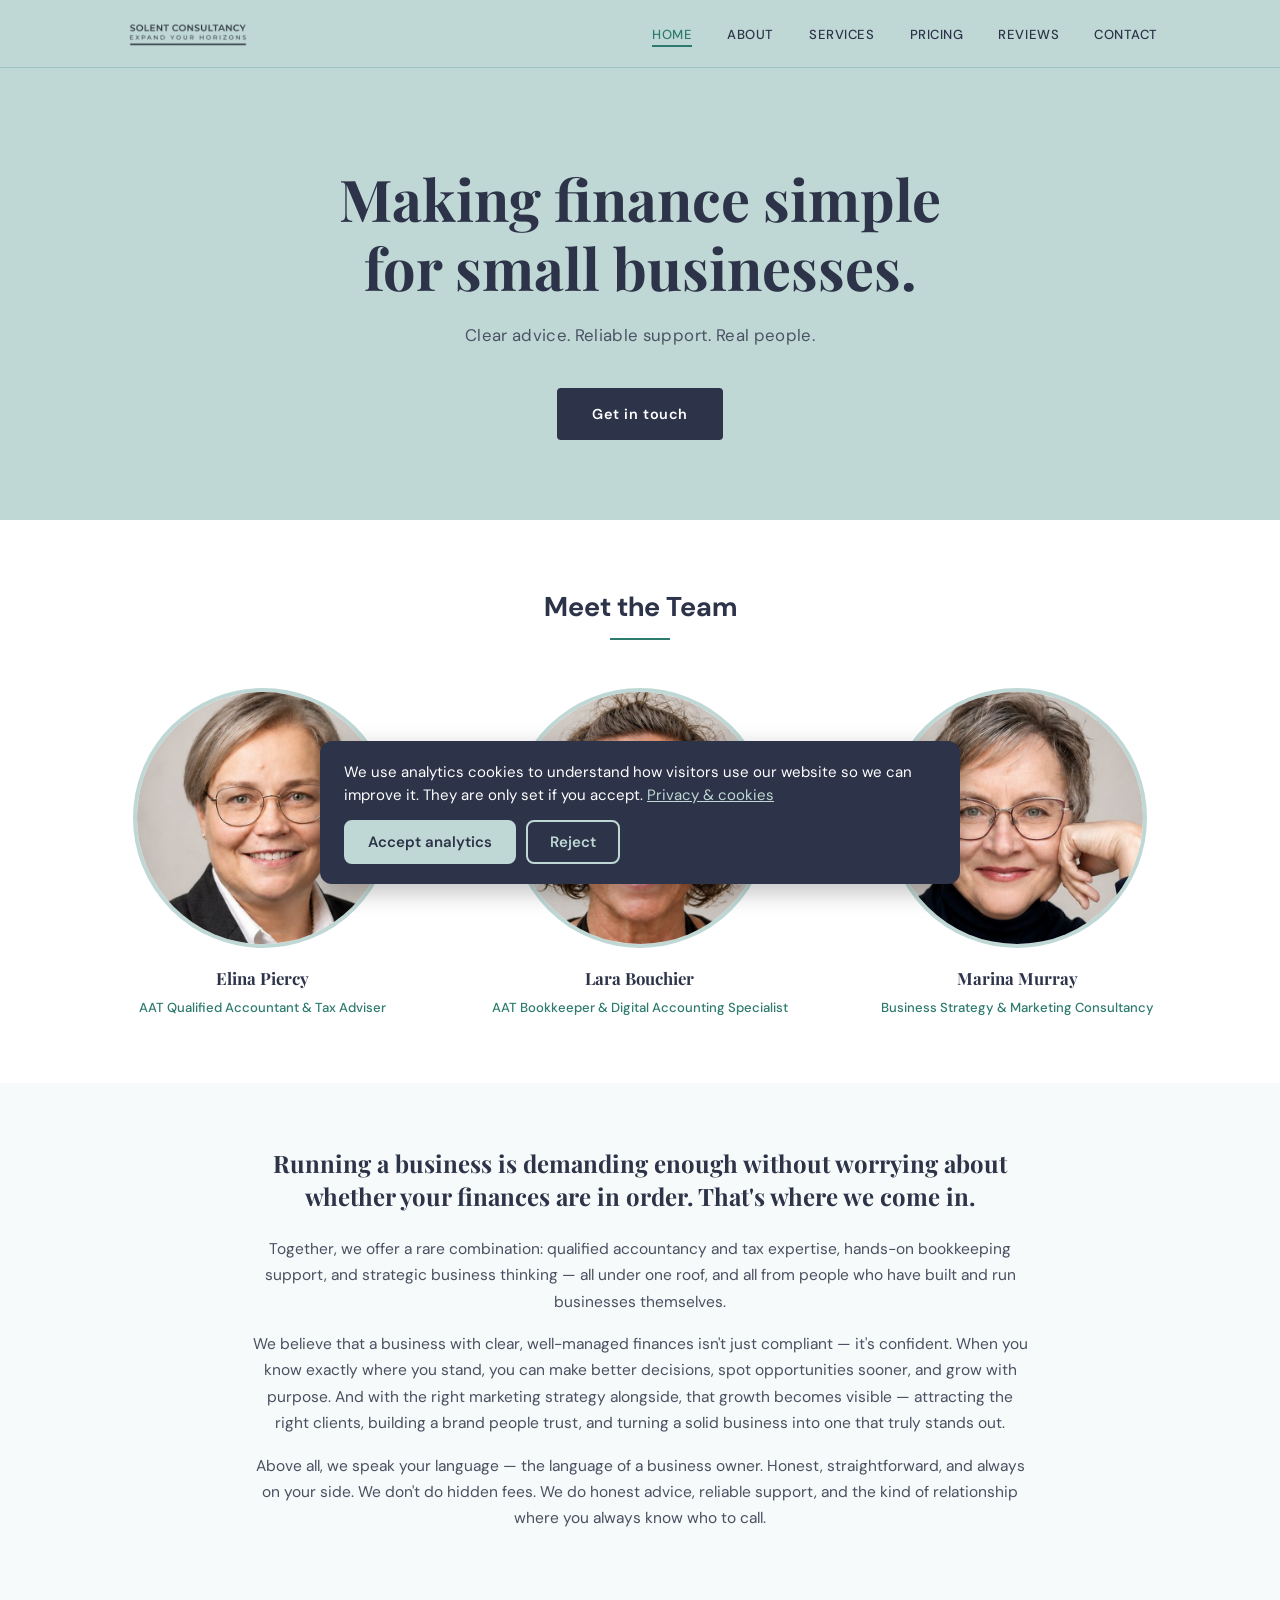
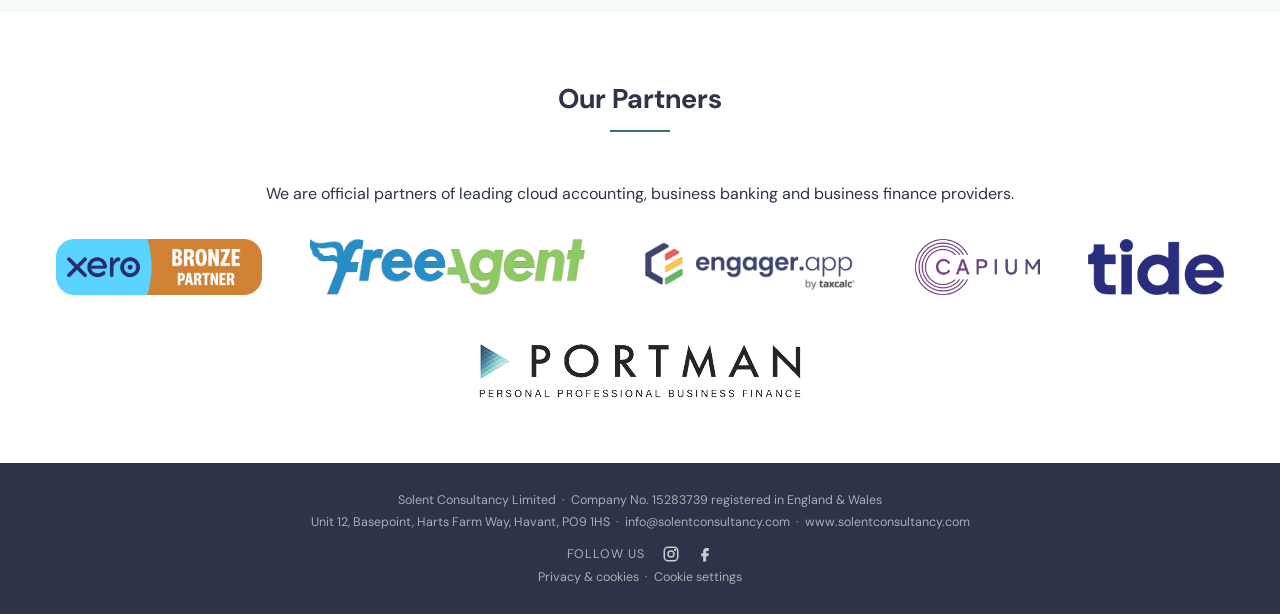
<file: index.html>
<!DOCTYPE html>
<html lang="en">
<head>
  <script src="js/analytics.js"></script>
  <meta charset="UTF-8" />
  <meta name="viewport" content="width=device-width, initial-scale=1.0" />
  <title>Solent Consultancy — Making finance simple for small businesses</title>
  <link rel="canonical" href="https://solentconsultancy.com/" />
  <meta name="description" content="Qualified accountancy, bookkeeping, and business strategy — all under one roof. Clear advice, reliable support, real people." />
  <link rel="stylesheet" href="css/style.css" />
</head>
<body>

  <!-- NAVIGATION -->
  <nav>
    <div class="nav-inner">
      <a href="/" class="nav-logo"><img src="images/logo.png" alt="Solent Consultancy" /></a>
      <button class="nav-toggle" aria-label="Menu" onclick="toggleNav()">
        <span></span><span></span><span></span>
      </button>
      <ul class="nav-links" id="navLinks">
        <li><a href="/" class="active">Home</a></li>
        <li><a href="about.html">About</a></li>
        <li><a href="services.html">Services</a></li>
        <li><a href="pricing.html">Pricing</a></li>
        <li><a href="reviews.html">Reviews</a></li>
        <li><a href="contact.html">Contact</a></li>
      </ul>
    </div>
  </nav>

  <div class="page">

    <!-- HERO -->
    <section class="hero">
      <h1>Making finance simple<br>for small businesses.</h1>
      <p>Clear advice. Reliable support. Real people.</p>
      <a href="contact.html" class="btn">Get in touch</a>
    </section>

    <!-- MEET THE TEAM -->
    <section class="team-strip">
      <h2 class="section-label">Meet the Team</h2>
      <div class="section-rule"></div>
      <div class="team-grid">
        <a href="about.html#elina" class="team-card">
          <img src="images/elina.jpg" alt="Elina Piercy" />
          <h3>Elina Piercy</h3>
          <p>AAT Qualified Accountant &amp; Tax Adviser</p>
        </a>
        <a href="about.html#lara" class="team-card">
          <img src="images/lara.jpg" alt="Lara Bouchier" />
          <h3>Lara Bouchier</h3>
          <p>AAT Bookkeeper &amp; Digital Accounting Specialist</p>
        </a>
        <a href="about.html#marina" class="team-card">
          <img src="images/marina.jpg" alt="Marina Murray" />
          <h3>Marina Murray</h3>
          <p>Business Strategy &amp; Marketing Consultancy</p>
        </a>
      </div>
    </section>

    <!-- INTRO TEXT -->
    <section class="intro">
      <div class="intro-inner">
        <h2>Running a business is demanding enough without worrying about whether your finances are in order. That's where we come in.</h2>
        <p>Together, we offer a rare combination: qualified accountancy and tax expertise, hands-on bookkeeping support, and strategic business thinking — all under one roof, and all from people who have built and run businesses themselves.</p>
        <p>We believe that a business with clear, well-managed finances isn't just compliant — it's confident. When you know exactly where you stand, you can make better decisions, spot opportunities sooner, and grow with purpose. And with the right marketing strategy alongside, that growth becomes visible — attracting the right clients, building a brand people trust, and turning a solid business into one that truly stands out.</p>
        <p>Above all, we speak your language — the language of a business owner. Honest, straightforward, and always on your side. We don't do hidden fees. We do honest advice, reliable support, and the kind of relationship where you always know who to call.</p>
      </div>
    </section>

    <!-- PARTNERS -->
    <section class="partners">
      <h2 class="section-label">Our Partners</h2>
      <div class="section-rule"></div>
      <p>We are official partners of leading cloud accounting, business banking and business finance providers.</p>
      <div class="partners-logos">
        <img src="images/xero-bronze-partner.png" alt="Xero Bronze Partner">
        <img src="images/freeagent-logo.png" alt="FreeAgent">
        <img src="images/engager-logo.png" alt="engager.app by taxcalc">
        <img src="images/capium-logo.png" alt="Capium">
        <img src="images/tide-logo.png" alt="Tide">
        <img src="images/portman-logo.png" alt="Portman — Personal Professional Business Finance">
      </div>
    </section>

  </div>

  <!-- FOOTER -->
  <footer>
    Solent Consultancy Limited &nbsp;·&nbsp; Company No. 15283739 registered in England &amp; Wales<br>
    Unit 12, Basepoint, Harts Farm Way, Havant, PO9 1HS &nbsp;·&nbsp;
    <a href="mailto:info@solentconsultancy.com">info@solentconsultancy.com</a> &nbsp;·&nbsp;
    <a href="https://www.solentconsultancy.com">www.solentconsultancy.com</a>
    <div class="footer-social"><span>Follow us</span><a href="https://www.instagram.com/solentconsultancyltd/" target="_blank" rel="noopener" aria-label="Solent Consultancy on Instagram"><svg width="18" height="18" viewBox="0 0 24 24" fill="none" stroke="currentColor" stroke-width="2" stroke-linecap="round" stroke-linejoin="round" aria-hidden="true"><rect x="3" y="3" width="18" height="18" rx="5"/><circle cx="12" cy="12" r="4"/><circle cx="17.5" cy="6.5" r="0.6" fill="currentColor"/></svg></a><a href="https://www.facebook.com/profile.php?id=61590915535217" target="_blank" rel="noopener" aria-label="Solent Consultancy on Facebook"><svg width="18" height="18" viewBox="0 0 24 24" fill="currentColor" aria-hidden="true"><path d="M14 8h3V4h-3c-2.8 0-4.5 1.8-4.5 4.6V11H7v4h2.5v7h4v-7h3l.5-4h-3.5V8.8c0-.5.3-.8.5-.8z"/></svg></a></div>
  </footer>

  <script src="js/main.js"></script>
</body>
</html>
</file>
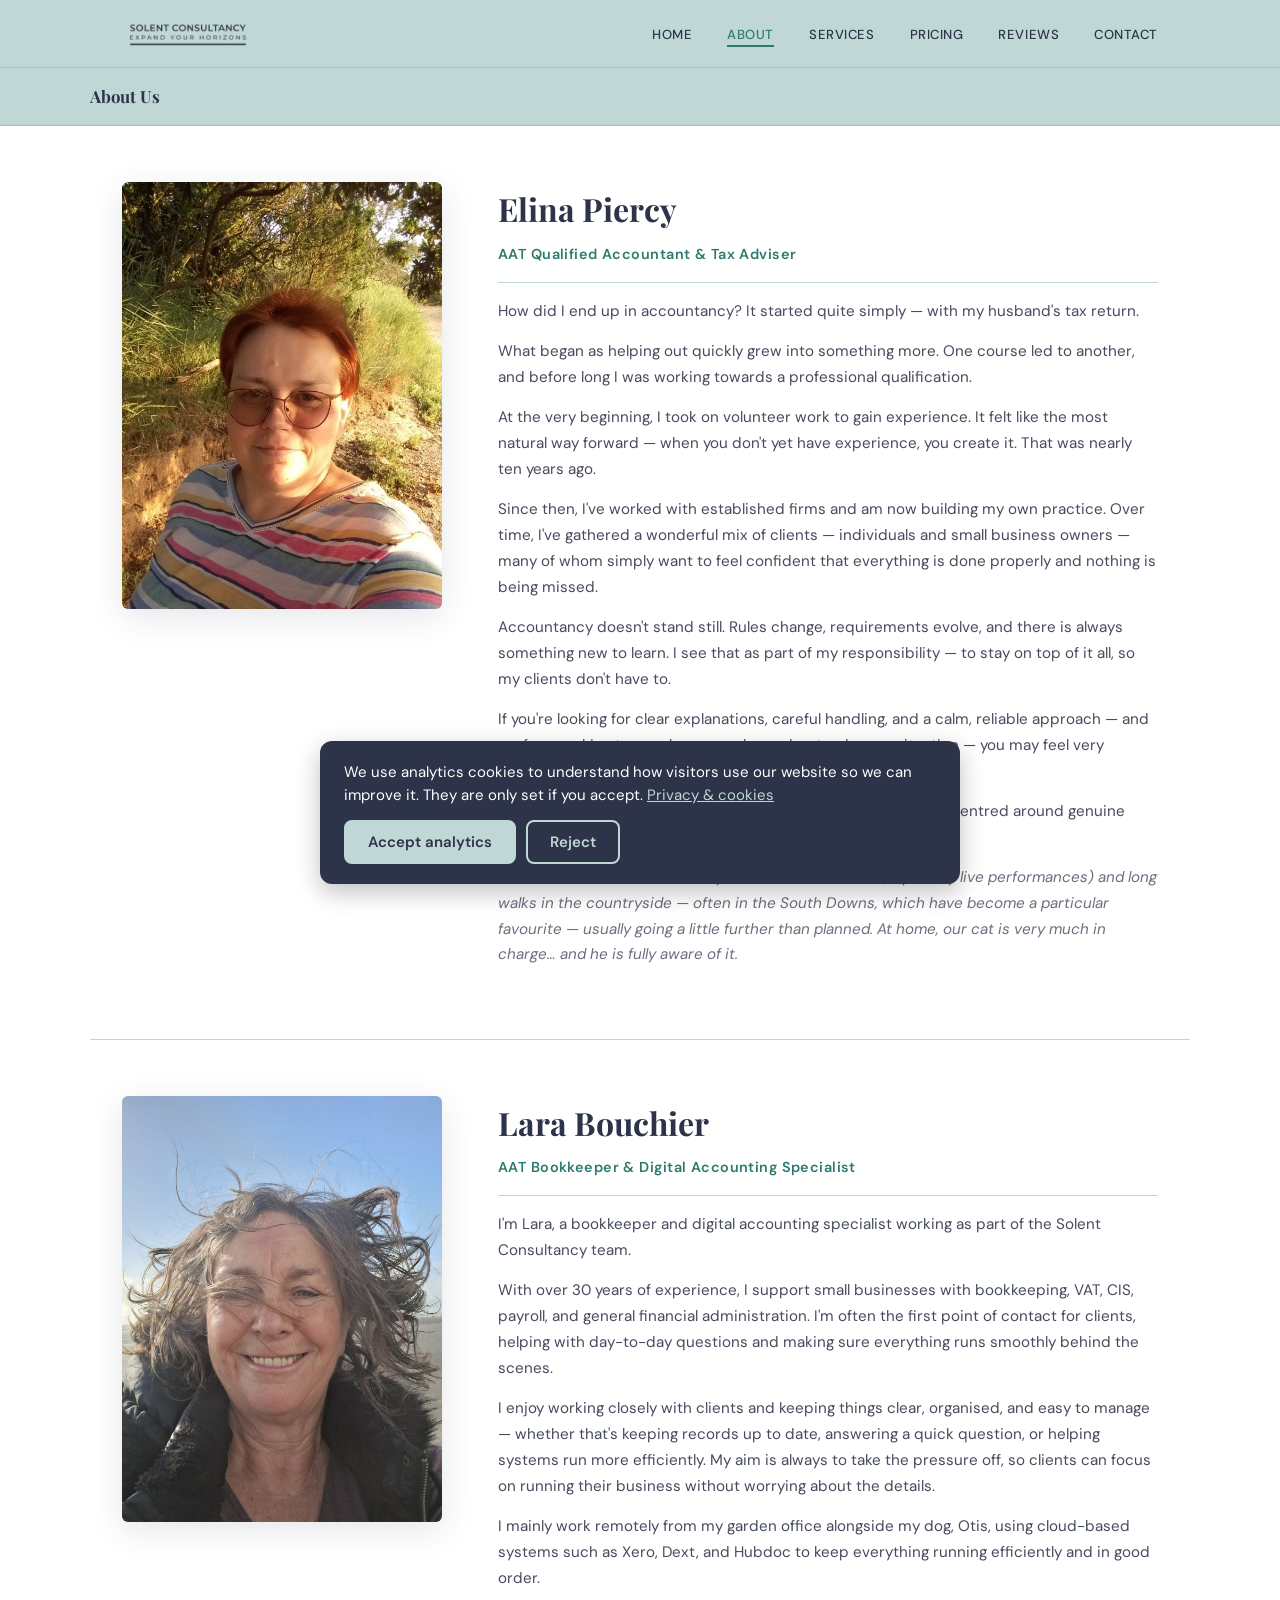
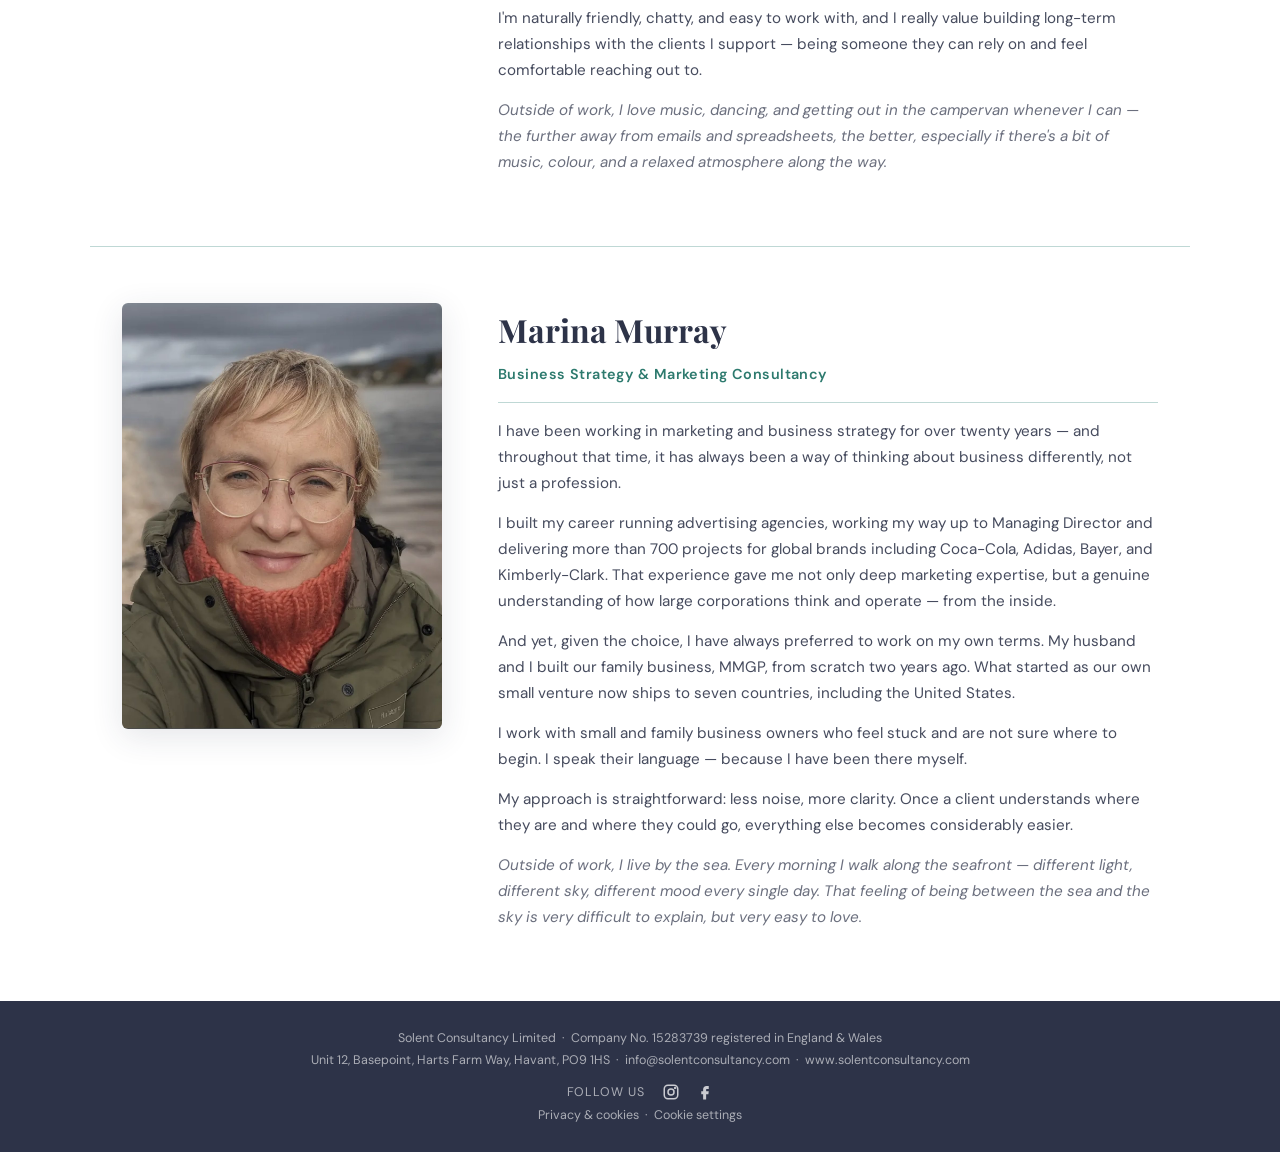
<file: about.html>
<!DOCTYPE html>
<html lang="en">
<head>
  <script src="js/analytics.js"></script>
  <meta charset="UTF-8" />
  <meta name="viewport" content="width=device-width, initial-scale=1.0" />
  <title>About Us — Solent Consultancy</title>
  <link rel="canonical" href="https://solentconsultancy.com/about.html" />
  <meta name="description" content="Meet the Solent Consultancy team — Elina Piercy, Lara Bouchier, and Marina Murray." />
  <link rel="stylesheet" href="css/style.css" />
</head>
<body>

  <nav>
    <div class="nav-inner">
      <a href="/" class="nav-logo"><img src="images/logo.png" alt="Solent Consultancy" /></a>
      <button class="nav-toggle" aria-label="Menu" onclick="toggleNav()">
        <span></span><span></span><span></span>
      </button>
      <ul class="nav-links" id="navLinks">
        <li><a href="/">Home</a></li>
        <li><a href="about.html" class="active">About</a></li>
        <li><a href="services.html">Services</a></li>
        <li><a href="pricing.html">Pricing</a></li>
        <li><a href="reviews.html">Reviews</a></li>
        <li><a href="contact.html">Contact</a></li>
      </ul>
    </div>
  </nav>

  <div class="page">

    <div class="page-header">
      <h1>About Us</h1>
    </div>

    <!-- ELINA -->
    <section id="elina" class="about-section">
      <img src="images/elina_about.jpg" alt="Elina Piercy" class="about-photo" />
      <div class="about-text">
        <h2>Elina Piercy</h2>
        <div class="role">AAT Qualified Accountant &amp; Tax Adviser</div>
        <p>How did I end up in accountancy? It started quite simply — with my husband's tax return.</p>
        <p>What began as helping out quickly grew into something more. One course led to another, and before long I was working towards a professional qualification.</p>
        <p>At the very beginning, I took on volunteer work to gain experience. It felt like the most natural way forward — when you don't yet have experience, you create it. That was nearly ten years ago.</p>
        <p>Since then, I've worked with established firms and am now building my own practice. Over time, I've gathered a wonderful mix of clients — individuals and small business owners — many of whom simply want to feel confident that everything is done properly and nothing is being missed.</p>
        <p>Accountancy doesn't stand still. Rules change, requirements evolve, and there is always something new to learn. I see that as part of my responsibility — to stay on top of it all, so my clients don't have to.</p>
        <p>If you're looking for clear explanations, careful handling, and a calm, reliable approach — and prefer speaking to a real person who understands your situation — you may feel very comfortable working with me.</p>
        <p>I believe accountancy should be transparent, fairly priced, and centred around genuine client relationships, not just automated systems.</p>
        <p>Outside of work, I have a soft spot for classical music (especially live performances) and long walks in the countryside — often in the South Downs, which have become a particular favourite — usually going a little further than planned. At home, our cat is very much in charge… and he is fully aware of it.</p>
      </div>
    </section>

    <hr style="border:none;border-top:1px solid var(--mint);max-width:var(--max-w);margin:0 auto;" />

    <!-- LARA -->
    <section id="lara" class="about-section">
      <img src="images/lara_about.jpg" alt="Lara Bouchier" class="about-photo" />
      <div class="about-text">
        <h2>Lara Bouchier</h2>
        <div class="role">AAT Bookkeeper &amp; Digital Accounting Specialist</div>
        <p>I'm Lara, a bookkeeper and digital accounting specialist working as part of the Solent Consultancy team.</p>
        <p>With over 30 years of experience, I support small businesses with bookkeeping, VAT, CIS, payroll, and general financial administration. I'm often the first point of contact for clients, helping with day-to-day questions and making sure everything runs smoothly behind the scenes.</p>
        <p>I enjoy working closely with clients and keeping things clear, organised, and easy to manage — whether that's keeping records up to date, answering a quick question, or helping systems run more efficiently. My aim is always to take the pressure off, so clients can focus on running their business without worrying about the details.</p>
        <p>I mainly work remotely from my garden office alongside my dog, Otis, using cloud-based systems such as Xero, Dext, and Hubdoc to keep everything running efficiently and in good order.</p>
        <p>I'm naturally friendly, chatty, and easy to work with, and I really value building long-term relationships with the clients I support — being someone they can rely on and feel comfortable reaching out to.</p>
        <p>Outside of work, I love music, dancing, and getting out in the campervan whenever I can — the further away from emails and spreadsheets, the better, especially if there's a bit of music, colour, and a relaxed atmosphere along the way.</p>
      </div>
    </section>

    <hr style="border:none;border-top:1px solid var(--mint);max-width:var(--max-w);margin:0 auto;" />

    <!-- MARINA -->
    <section id="marina" class="about-section">
      <img src="images/marina_about.jpg" alt="Marina Murray" class="about-photo" />
      <div class="about-text">
        <h2>Marina Murray</h2>
        <div class="role">Business Strategy &amp; Marketing Consultancy</div>
        <p>I have been working in marketing and business strategy for over twenty years — and throughout that time, it has always been a way of thinking about business differently, not just a profession.</p>
        <p>I built my career running advertising agencies, working my way up to Managing Director and delivering more than 700 projects for global brands including Coca-Cola, Adidas, Bayer, and Kimberly-Clark. That experience gave me not only deep marketing expertise, but a genuine understanding of how large corporations think and operate — from the inside.</p>
        <p>And yet, given the choice, I have always preferred to work on my own terms. My husband and I built our family business, MMGP, from scratch two years ago. What started as our own small venture now ships to seven countries, including the United States.</p>
        <p>I work with small and family business owners who feel stuck and are not sure where to begin. I speak their language — because I have been there myself.</p>
        <p>My approach is straightforward: less noise, more clarity. Once a client understands where they are and where they could go, everything else becomes considerably easier.</p>
        <p>Outside of work, I live by the sea. Every morning I walk along the seafront — different light, different sky, different mood every single day. That feeling of being between the sea and the sky is very difficult to explain, but very easy to love.</p>
      </div>
    </section>

  </div>

  <footer>
    Solent Consultancy Limited &nbsp;·&nbsp; Company No. 15283739 registered in England &amp; Wales<br>
    Unit 12, Basepoint, Harts Farm Way, Havant, PO9 1HS &nbsp;·&nbsp;
    <a href="mailto:info@solentconsultancy.com">info@solentconsultancy.com</a> &nbsp;·&nbsp;
    <a href="https://www.solentconsultancy.com">www.solentconsultancy.com</a>
    <div class="footer-social"><span>Follow us</span><a href="https://www.instagram.com/solentconsultancyltd/" target="_blank" rel="noopener" aria-label="Solent Consultancy on Instagram"><svg width="18" height="18" viewBox="0 0 24 24" fill="none" stroke="currentColor" stroke-width="2" stroke-linecap="round" stroke-linejoin="round" aria-hidden="true"><rect x="3" y="3" width="18" height="18" rx="5"/><circle cx="12" cy="12" r="4"/><circle cx="17.5" cy="6.5" r="0.6" fill="currentColor"/></svg></a><a href="https://www.facebook.com/profile.php?id=61590915535217" target="_blank" rel="noopener" aria-label="Solent Consultancy on Facebook"><svg width="18" height="18" viewBox="0 0 24 24" fill="currentColor" aria-hidden="true"><path d="M14 8h3V4h-3c-2.8 0-4.5 1.8-4.5 4.6V11H7v4h2.5v7h4v-7h3l.5-4h-3.5V8.8c0-.5.3-.8.5-.8z"/></svg></a></div>
  </footer>

  <script src="js/main.js"></script>
</body>
</html>
</file>
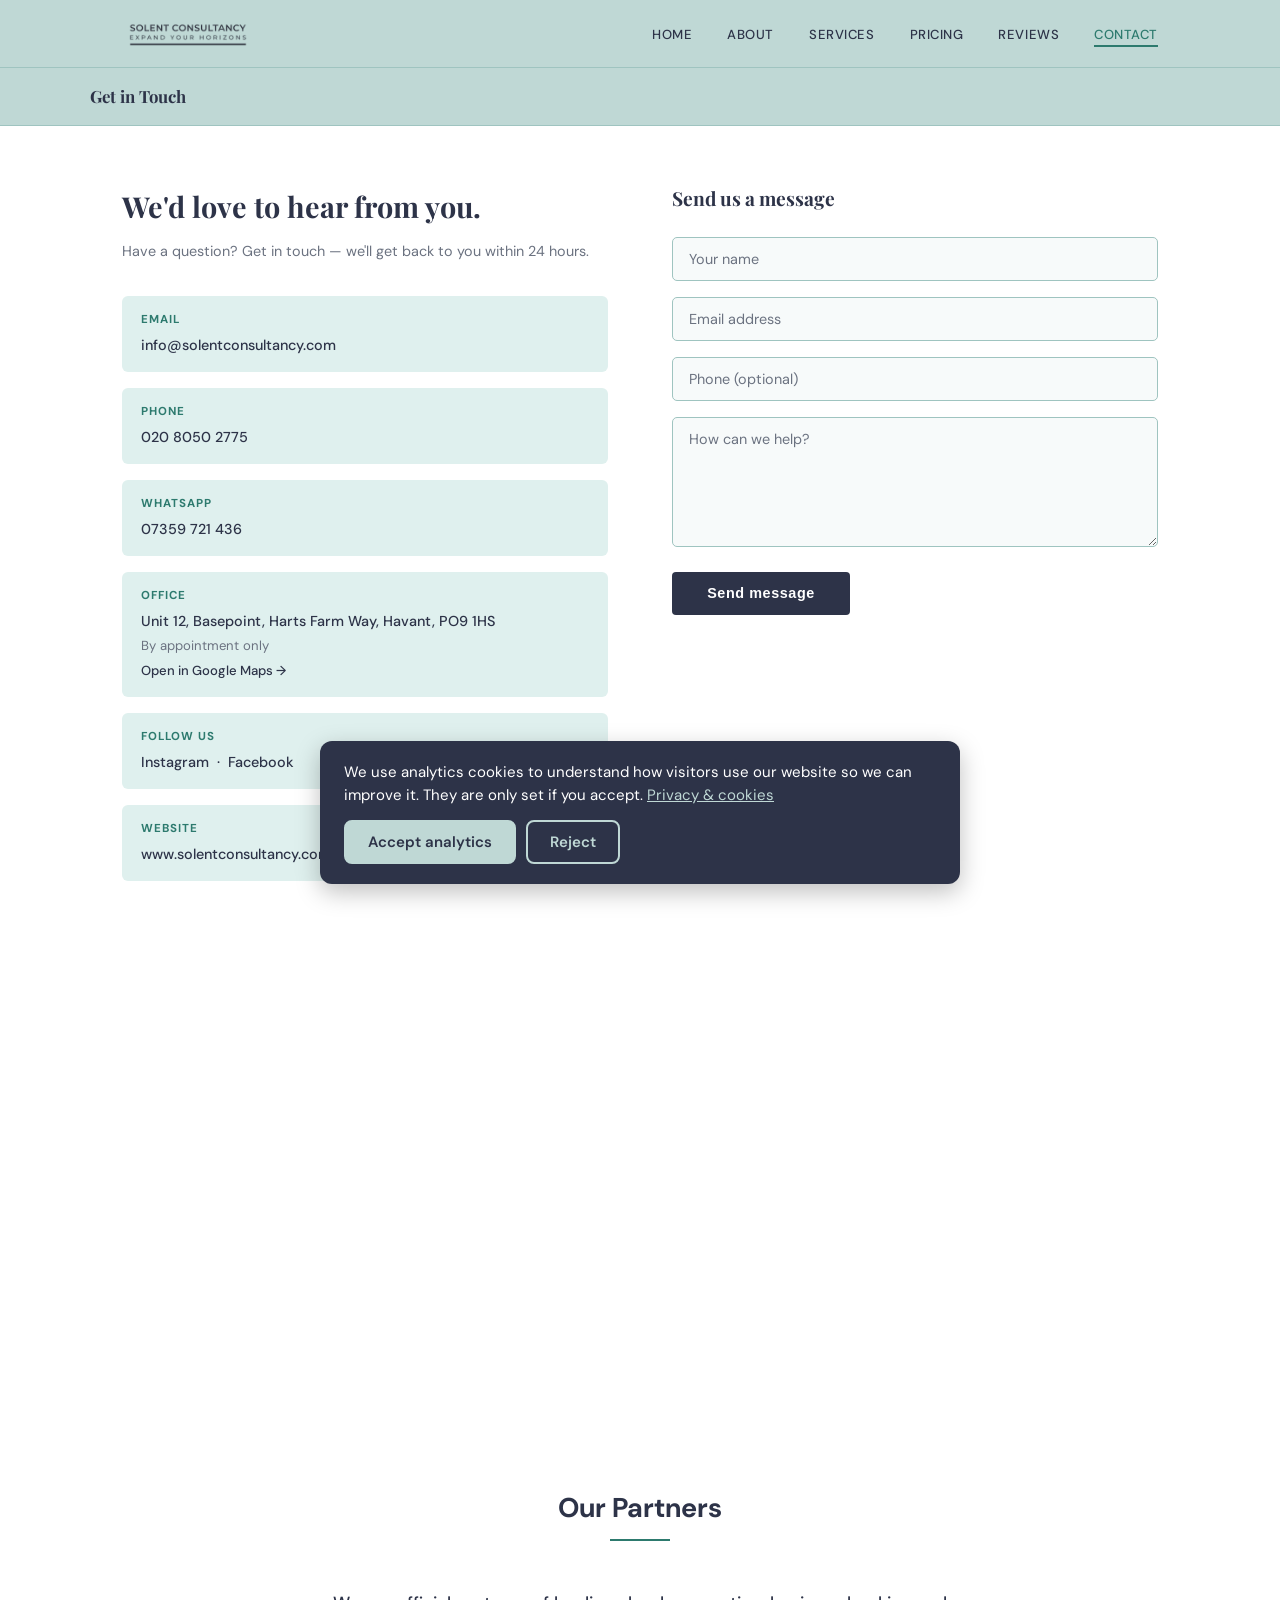
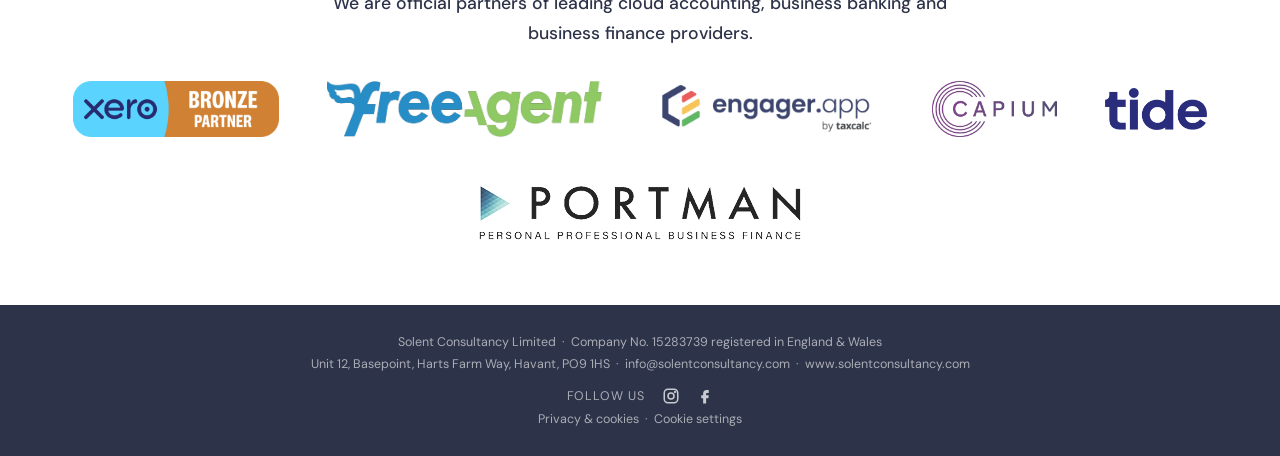
<file: contact.html>
<!DOCTYPE html>
<html lang="en">
<head>
  <script src="js/analytics.js"></script>
  <meta charset="UTF-8" />
  <meta name="viewport" content="width=device-width, initial-scale=1.0" />
  <title>Contact — Solent Consultancy</title>
  <link rel="canonical" href="https://solentconsultancy.com/contact.html" />
  <link rel="stylesheet" href="css/style.css" />
</head>
<body>

  <nav>
    <div class="nav-inner">
      <a href="/" class="nav-logo"><img src="images/logo.png" alt="Solent Consultancy" /></a>
      <button class="nav-toggle" aria-label="Menu" onclick="toggleNav()">
        <span></span><span></span><span></span>
      </button>
      <ul class="nav-links" id="navLinks">
        <li><a href="/">Home</a></li>
        <li><a href="about.html">About</a></li>
        <li><a href="services.html">Services</a></li>
        <li><a href="pricing.html">Pricing</a></li>
        <li><a href="reviews.html">Reviews</a></li>
        <li><a href="contact.html" class="active">Contact</a></li>
      </ul>
    </div>
  </nav>

  <div class="page">

    <div class="page-header">
      <h1>Get in Touch</h1>
    </div>

    <section class="contact-section">

      <div class="contact-info">
        <h2>We'd love to hear from you.</h2>
        <p class="sub">Have a question? Get in touch — we'll get back to you within 24 hours.</p>
        <div class="contact-detail">
          <div class="contact-item">
            <div class="label">Email</div>
            <div class="value"><a href="mailto:info@solentconsultancy.com">info@solentconsultancy.com</a></div>
          </div>
          <div class="contact-item">
            <div class="label">Phone</div>
            <div class="value"><a href="tel:02080502775">020 8050 2775</a></div>
          </div>
          <div class="contact-item">
            <div class="label">WhatsApp</div>
            <div class="value"><a href="https://wa.me/447359721436">07359 721 436</a></div>
          </div>
          <div class="contact-item">
            <div class="label">Office</div>
            <div class="value">Unit 12, Basepoint, Harts Farm Way, Havant, PO9 1HS<br><span style="font-weight:400;color:var(--grey-text);font-size:0.82rem;">By appointment only</span><br><a href="https://maps.google.com/?q=Solent+Consultancy+Limited,+Harts+Farm+Way,+Havant+PO9+1HS" target="_blank" rel="noopener" style="font-size:0.82rem;">Open in Google Maps &rarr;</a></div>
          </div>
          <div class="contact-item">
            <div class="label">Follow us</div>
            <div class="value"><a href="https://www.instagram.com/solentconsultancyltd/" target="_blank" rel="noopener">Instagram</a> &nbsp;·&nbsp; <a href="https://www.facebook.com/profile.php?id=61590915535217" target="_blank" rel="noopener">Facebook</a></div>
          </div>
          <div class="contact-item">
            <div class="label">Website</div>
            <div class="value"><a href="https://www.solentconsultancy.com">www.solentconsultancy.com</a></div>
          </div>
        </div>
      </div>

      <div class="contact-form">
        <h2>Send us a message</h2>
        <form action="https://formspree.io/f/xgodnwly" method="POST">
          <div class="form-group">
            <input type="text" name="name" placeholder="Your name" required />
          </div>
          <div class="form-group">
            <input type="email" name="email" placeholder="Email address" required />
          </div>
          <div class="form-group">
            <input type="tel" name="phone" placeholder="Phone (optional)" />
          </div>
          <div class="form-group">
            <textarea name="message" placeholder="How can we help?" required></textarea>
          </div>
          <button type="submit" class="btn">Send message</button>
        </form>
      </div>

    </section>

    <!-- MAP -->
    <section class="map-section" style="margin:3rem 0;">
      <iframe src="https://maps.google.com/maps?q=Solent%20Consultancy%20Limited%2C%20Harts%20Farm%20Way%2C%20Havant%20PO9%201HS&hl=en&z=15&output=embed" width="100%" height="380" style="border:0;border-radius:8px;" loading="lazy" allowfullscreen referrerpolicy="no-referrer-when-downgrade" title="Solent Consultancy on Google Maps"></iframe>
    </section>

    <!-- SOFTWARE PARTNERS -->
    <section class="partners">
      <h2 class="section-label">Our Partners</h2>
      <div class="section-rule"></div>
      <p style="font-size:1.1rem;color:var(--navy);font-weight:500;max-width:640px;margin:0 auto;">We are official partners of leading cloud accounting, business banking and business finance providers.</p>
      <div class="partners-logos">
        <img src="images/xero-bronze-partner.png" alt="Xero Bronze Partner" />
        <img src="images/freeagent-logo.png" alt="FreeAgent" />
        <img src="images/engager-logo.png" alt="engager.app by taxcalc" />
        <img src="images/capium-logo.png" alt="Capium" />
        <img src="images/tide-logo.png" alt="Tide" style="height:42px;" />
        <img src="images/portman-logo.png" alt="Portman — Personal Professional Business Finance" />
      </div>
    </section>

  </div>

  <footer>
    Solent Consultancy Limited &nbsp;·&nbsp; Company No. 15283739 registered in England &amp; Wales<br>
    Unit 12, Basepoint, Harts Farm Way, Havant, PO9 1HS &nbsp;·&nbsp;
    <a href="mailto:info@solentconsultancy.com">info@solentconsultancy.com</a> &nbsp;·&nbsp;
    <a href="https://www.solentconsultancy.com">www.solentconsultancy.com</a>
    <div class="footer-social"><span>Follow us</span><a href="https://www.instagram.com/solentconsultancyltd/" target="_blank" rel="noopener" aria-label="Solent Consultancy on Instagram"><svg width="18" height="18" viewBox="0 0 24 24" fill="none" stroke="currentColor" stroke-width="2" stroke-linecap="round" stroke-linejoin="round" aria-hidden="true"><rect x="3" y="3" width="18" height="18" rx="5"/><circle cx="12" cy="12" r="4"/><circle cx="17.5" cy="6.5" r="0.6" fill="currentColor"/></svg></a><a href="https://www.facebook.com/profile.php?id=61590915535217" target="_blank" rel="noopener" aria-label="Solent Consultancy on Facebook"><svg width="18" height="18" viewBox="0 0 24 24" fill="currentColor" aria-hidden="true"><path d="M14 8h3V4h-3c-2.8 0-4.5 1.8-4.5 4.6V11H7v4h2.5v7h4v-7h3l.5-4h-3.5V8.8c0-.5.3-.8.5-.8z"/></svg></a></div>
  </footer>

  <script src="js/main.js"></script>
</body>
</html>
</file>
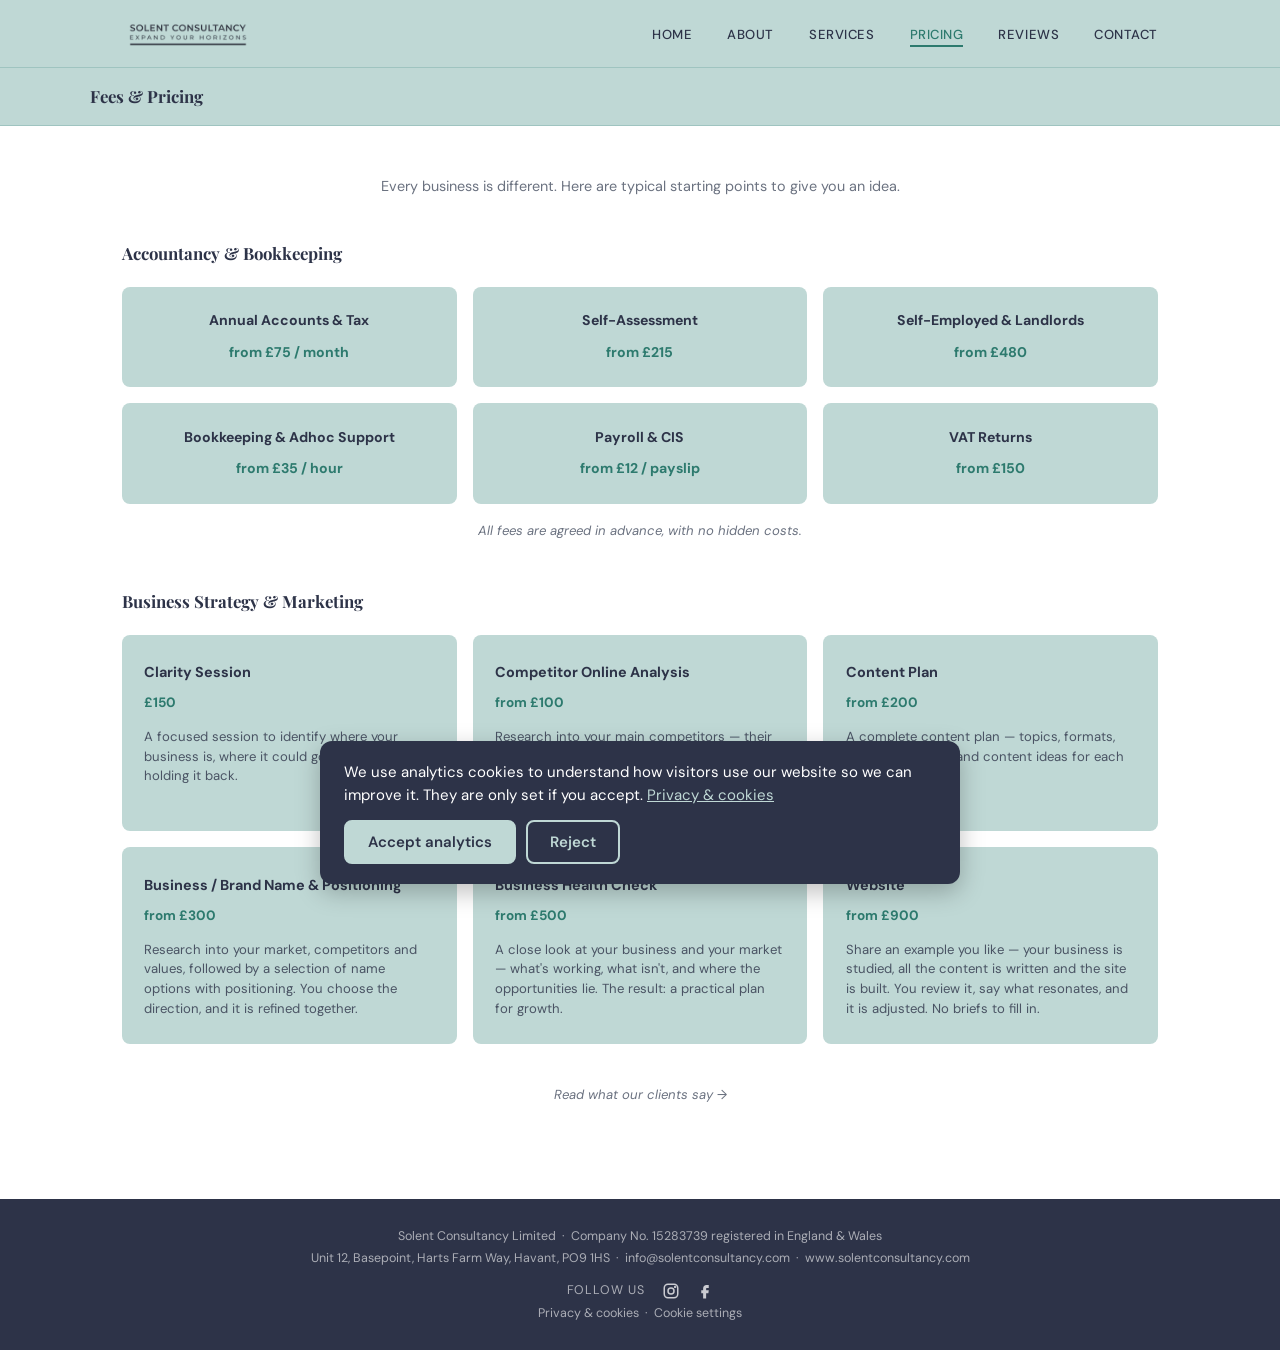
<file: pricing.html>
<!DOCTYPE html>
<html lang="en">
<head>
  <script src="js/analytics.js"></script>
  <meta charset="UTF-8" />
  <meta name="viewport" content="width=device-width, initial-scale=1.0" />
  <title>Fees &amp; Pricing — Solent Consultancy</title>
  <link rel="canonical" href="https://solentconsultancy.com/pricing.html" />
  <link rel="stylesheet" href="css/style.css" />
</head>
<body>

  <nav>
    <div class="nav-inner">
      <a href="/" class="nav-logo"><img src="images/logo.png" alt="Solent Consultancy" /></a>
      <button class="nav-toggle" aria-label="Menu" onclick="toggleNav()">
        <span></span><span></span><span></span>
      </button>
      <ul class="nav-links" id="navLinks">
        <li><a href="/">Home</a></li>
        <li><a href="about.html">About</a></li>
        <li><a href="services.html">Services</a></li>
        <li><a href="pricing.html" class="active">Pricing</a></li>
        <li><a href="reviews.html">Reviews</a></li>
        <li><a href="contact.html">Contact</a></li>
      </ul>
    </div>
  </nav>

  <div class="page">

    <div class="page-header">
      <h1>Fees &amp; Pricing</h1>
    </div>

    <div class="pricing-section">

      <p class="pricing-intro">Every business is different. Here are typical starting points to give you an idea.</p>

      <!-- ACCOUNTANCY & BOOKKEEPING -->
      <h2 class="pricing-group-title">Accountancy &amp; Bookkeeping</h2>
      <div class="pricing-grid">
        <div class="pricing-card">
          <div class="service-name">Annual Accounts &amp; Tax</div>
          <div class="price">from £75 / month</div>
        </div>
        <div class="pricing-card">
          <div class="service-name">Self-Assessment</div>
          <div class="price">from £215</div>
        </div>
        <div class="pricing-card">
          <div class="service-name">Self-Employed &amp; Landlords</div>
          <div class="price">from £480</div>
        </div>
        <div class="pricing-card">
          <div class="service-name">Bookkeeping &amp; Adhoc Support</div>
          <div class="price">from £35 / hour</div>
        </div>
        <div class="pricing-card">
          <div class="service-name">Payroll &amp; CIS</div>
          <div class="price">from £12 / payslip</div>
        </div>
        <div class="pricing-card">
          <div class="service-name">VAT Returns</div>
          <div class="price">from £150</div>
        </div>
      </div>
      <p class="pricing-note">All fees are agreed in advance, with no hidden costs.</p>

      <!-- BUSINESS STRATEGY & MARKETING -->
      <h2 class="pricing-group-title">Business Strategy &amp; Marketing</h2>
      <div class="marketing-grid">
        <div class="marketing-card">
          <h4>Clarity Session</h4>
          <div class="price">£150</div>
          <p>A focused session to identify where your business is, where it could go, and what is holding it back.</p>
        </div>
        <div class="marketing-card">
          <h4>Competitor Online Analysis</h4>
          <div class="price">from £100</div>
          <p>Research into your main competitors — their websites, social media, messaging and positioning. A clear picture of what they're doing and where the gaps are.</p>
        </div>
        <div class="marketing-card">
          <h4>Content Plan</h4>
          <div class="price">from £200</div>
          <p>A complete content plan — topics, formats, posting schedule and content ideas for each slot.</p>
        </div>
        <div class="marketing-card">
          <h4>Business / Brand Name &amp; Positioning</h4>
          <div class="price">from £300</div>
          <p>Research into your market, competitors and values, followed by a selection of name options with positioning. You choose the direction, and it is refined together.</p>
        </div>
        <div class="marketing-card">
          <h4>Business Health Check</h4>
          <div class="price">from £500</div>
          <p>A close look at your business and your market — what's working, what isn't, and where the opportunities lie. The result: a practical plan for growth.</p>
        </div>
        <div class="marketing-card">
          <h4>Website</h4>
          <div class="price">from £900</div>
          <p>Share an example you like — your business is studied, all the content is written and the site is built. You review it, say what resonates, and it is adjusted. No briefs to fill in.</p>
        </div>
      </div>


      <p class="pricing-note" style="margin-top:2.5rem;"><a href="reviews.html">Read what our clients say &rarr;</a></p>

    </div>


  </div>

  <footer>
    Solent Consultancy Limited &nbsp;·&nbsp; Company No. 15283739 registered in England &amp; Wales<br>
    Unit 12, Basepoint, Harts Farm Way, Havant, PO9 1HS &nbsp;·&nbsp;
    <a href="mailto:info@solentconsultancy.com">info@solentconsultancy.com</a> &nbsp;·&nbsp;
    <a href="https://www.solentconsultancy.com">www.solentconsultancy.com</a>
    <div class="footer-social"><span>Follow us</span><a href="https://www.instagram.com/solentconsultancyltd/" target="_blank" rel="noopener" aria-label="Solent Consultancy on Instagram"><svg width="18" height="18" viewBox="0 0 24 24" fill="none" stroke="currentColor" stroke-width="2" stroke-linecap="round" stroke-linejoin="round" aria-hidden="true"><rect x="3" y="3" width="18" height="18" rx="5"/><circle cx="12" cy="12" r="4"/><circle cx="17.5" cy="6.5" r="0.6" fill="currentColor"/></svg></a><a href="https://www.facebook.com/profile.php?id=61590915535217" target="_blank" rel="noopener" aria-label="Solent Consultancy on Facebook"><svg width="18" height="18" viewBox="0 0 24 24" fill="currentColor" aria-hidden="true"><path d="M14 8h3V4h-3c-2.8 0-4.5 1.8-4.5 4.6V11H7v4h2.5v7h4v-7h3l.5-4h-3.5V8.8c0-.5.3-.8.5-.8z"/></svg></a></div>
  </footer>

  <script src="js/main.js"></script>
</body>
</html>
</file>
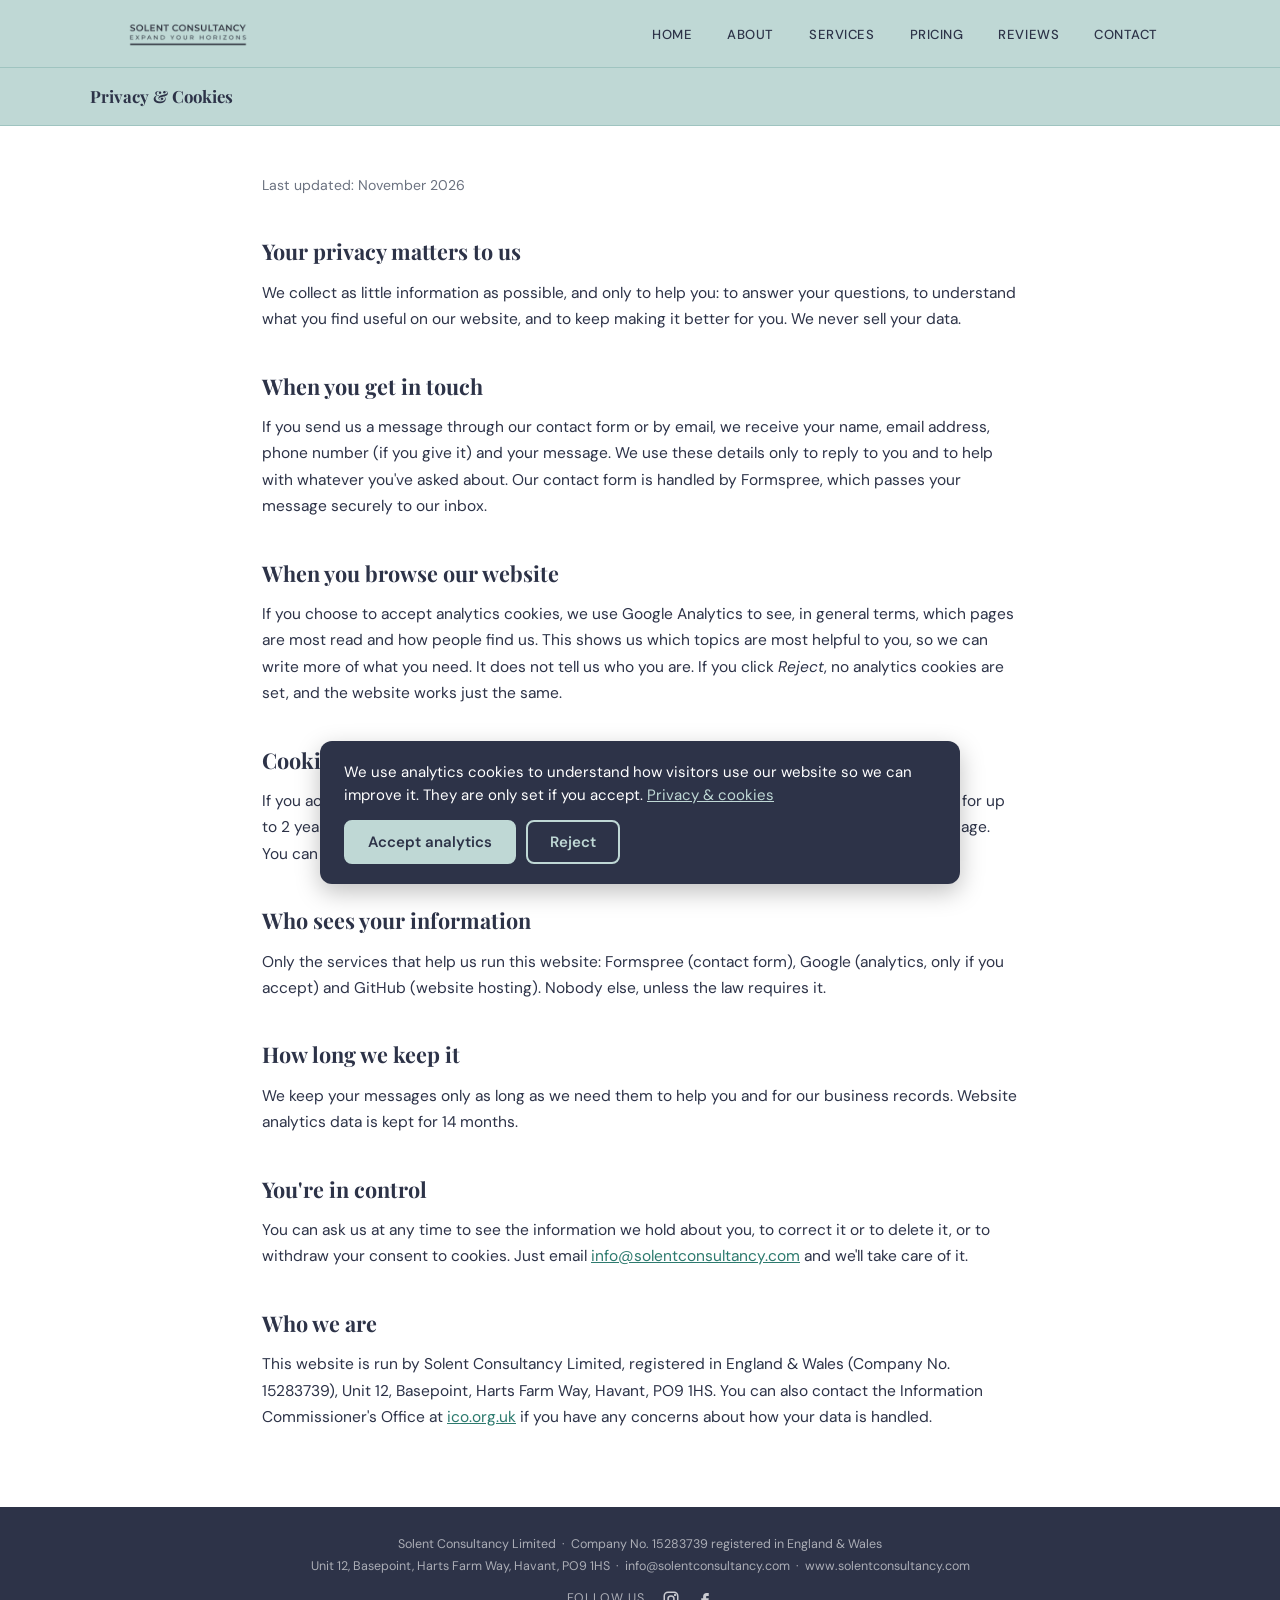
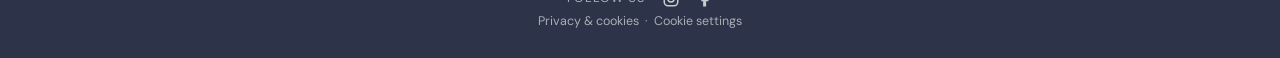
<file: privacy.html>
<!DOCTYPE html>
<html lang="en">
<head>
  <script src="js/analytics.js"></script>
  <meta charset="UTF-8" />
  <meta name="viewport" content="width=device-width, initial-scale=1.0" />
  <title>Privacy &amp; Cookies — Solent Consultancy</title>
  <link rel="canonical" href="https://solentconsultancy.com/privacy.html" />
  <meta name="description" content="How Solent Consultancy collects, uses and protects your personal data, and how we use cookies on this website." />
  <link rel="stylesheet" href="css/style.css" />
  <style>
    .privacy { max-width: 820px; margin: 0 auto; padding: 3rem 2rem 4rem; }
    .privacy h2 { font-family: var(--font-display); font-size: 1.35rem; margin: 2.2rem 0 0.6rem; }
    .privacy p, .privacy li { font-size: 0.97rem; margin-bottom: 0.8rem; }
    .privacy ul { padding-left: 1.3rem; margin-bottom: 0.8rem; }
    .privacy a { text-decoration: underline; color: var(--teal); }
    .privacy .updated { color: var(--grey-text); font-size: 0.88rem; }
  </style>
</head>
<body>

  <nav>
    <div class="nav-inner">
      <a href="/" class="nav-logo"><img src="images/logo.png" alt="Solent Consultancy" /></a>
      <button class="nav-toggle" aria-label="Menu" onclick="toggleNav()">
        <span></span><span></span><span></span>
      </button>
      <ul class="nav-links" id="navLinks">
        <li><a href="/">Home</a></li>
        <li><a href="about.html">About</a></li>
        <li><a href="services.html">Services</a></li>
        <li><a href="pricing.html">Pricing</a></li>
        <li><a href="reviews.html">Reviews</a></li>
        <li><a href="contact.html">Contact</a></li>
      </ul>
    </div>
  </nav>

  <div class="page">

    <div class="page-header">
      <h1>Privacy &amp; Cookies</h1>
    </div>

    <section class="privacy">
      <p class="updated">Last updated: November 2026</p>

      <h2>Your privacy matters to us</h2>
      <p>We collect as little information as possible, and only to help you: to answer your questions, to understand what you find useful on our website, and to keep making it better for you. We never sell your data.</p>

      <h2>When you get in touch</h2>
      <p>If you send us a message through our contact form or by email, we receive your name, email address, phone number (if you give it) and your message. We use these details only to reply to you and to help with whatever you've asked about. Our contact form is handled by Formspree, which passes your message securely to our inbox.</p>

      <h2>When you browse our website</h2>
      <p>If you choose to accept analytics cookies, we use Google Analytics to see, in general terms, which pages are most read and how people find us. This shows us which topics are most helpful to you, so we can write more of what you need. It does not tell us who you are. If you click <em>Reject</em>, no analytics cookies are set, and the website works just the same.</p>

      <h2>Cookies</h2>
      <p>If you accept, Google Analytics sets a small number of cookies that help us count visits; they last for up to 2 years. We also remember your cookie choice in your browser, so we don't ask you on every page. You can change your mind at any time: <a href="#" onclick="solentCookieSettings();return false;">open cookie settings</a>.</p>

      <h2>Who sees your information</h2>
      <p>Only the services that help us run this website: Formspree (contact form), Google (analytics, only if you accept) and GitHub (website hosting). Nobody else, unless the law requires it.</p>

      <h2>How long we keep it</h2>
      <p>We keep your messages only as long as we need them to help you and for our business records. Website analytics data is kept for 14 months.</p>

      <h2>You're in control</h2>
      <p>You can ask us at any time to see the information we hold about you, to correct it or to delete it, or to withdraw your consent to cookies. Just email <a href="mailto:info@solentconsultancy.com">info@solentconsultancy.com</a> and we'll take care of it.</p>

      <h2>Who we are</h2>
      <p>This website is run by Solent Consultancy Limited, registered in England &amp; Wales (Company No. 15283739), Unit 12, Basepoint, Harts Farm Way, Havant, PO9 1HS. You can also contact the Information Commissioner's Office at <a href="https://ico.org.uk" target="_blank" rel="noopener">ico.org.uk</a> if you have any concerns about how your data is handled.</p>
    </section>

  </div>

  <footer>
    Solent Consultancy Limited &nbsp;·&nbsp; Company No. 15283739 registered in England &amp; Wales<br>
    Unit 12, Basepoint, Harts Farm Way, Havant, PO9 1HS &nbsp;·&nbsp;
    <a href="mailto:info@solentconsultancy.com">info@solentconsultancy.com</a> &nbsp;·&nbsp;
    <a href="https://www.solentconsultancy.com">www.solentconsultancy.com</a>
    <div class="footer-social"><span>Follow us</span><a href="https://www.instagram.com/solentconsultancyltd/" target="_blank" rel="noopener" aria-label="Solent Consultancy on Instagram"><svg width="18" height="18" viewBox="0 0 24 24" fill="none" stroke="currentColor" stroke-width="2" stroke-linecap="round" stroke-linejoin="round" aria-hidden="true"><rect x="3" y="3" width="18" height="18" rx="5"/><circle cx="12" cy="12" r="4"/><circle cx="17.5" cy="6.5" r="0.6" fill="currentColor"/></svg></a><a href="https://www.facebook.com/profile.php?id=61590915535217" target="_blank" rel="noopener" aria-label="Solent Consultancy on Facebook"><svg width="18" height="18" viewBox="0 0 24 24" fill="currentColor" aria-hidden="true"><path d="M14 8h3V4h-3c-2.8 0-4.5 1.8-4.5 4.6V11H7v4h2.5v7h4v-7h3l.5-4h-3.5V8.8c0-.5.3-.8.5-.8z"/></svg></a></div>
  </footer>

  <script src="js/main.js"></script>
</body>
</html>
</file>
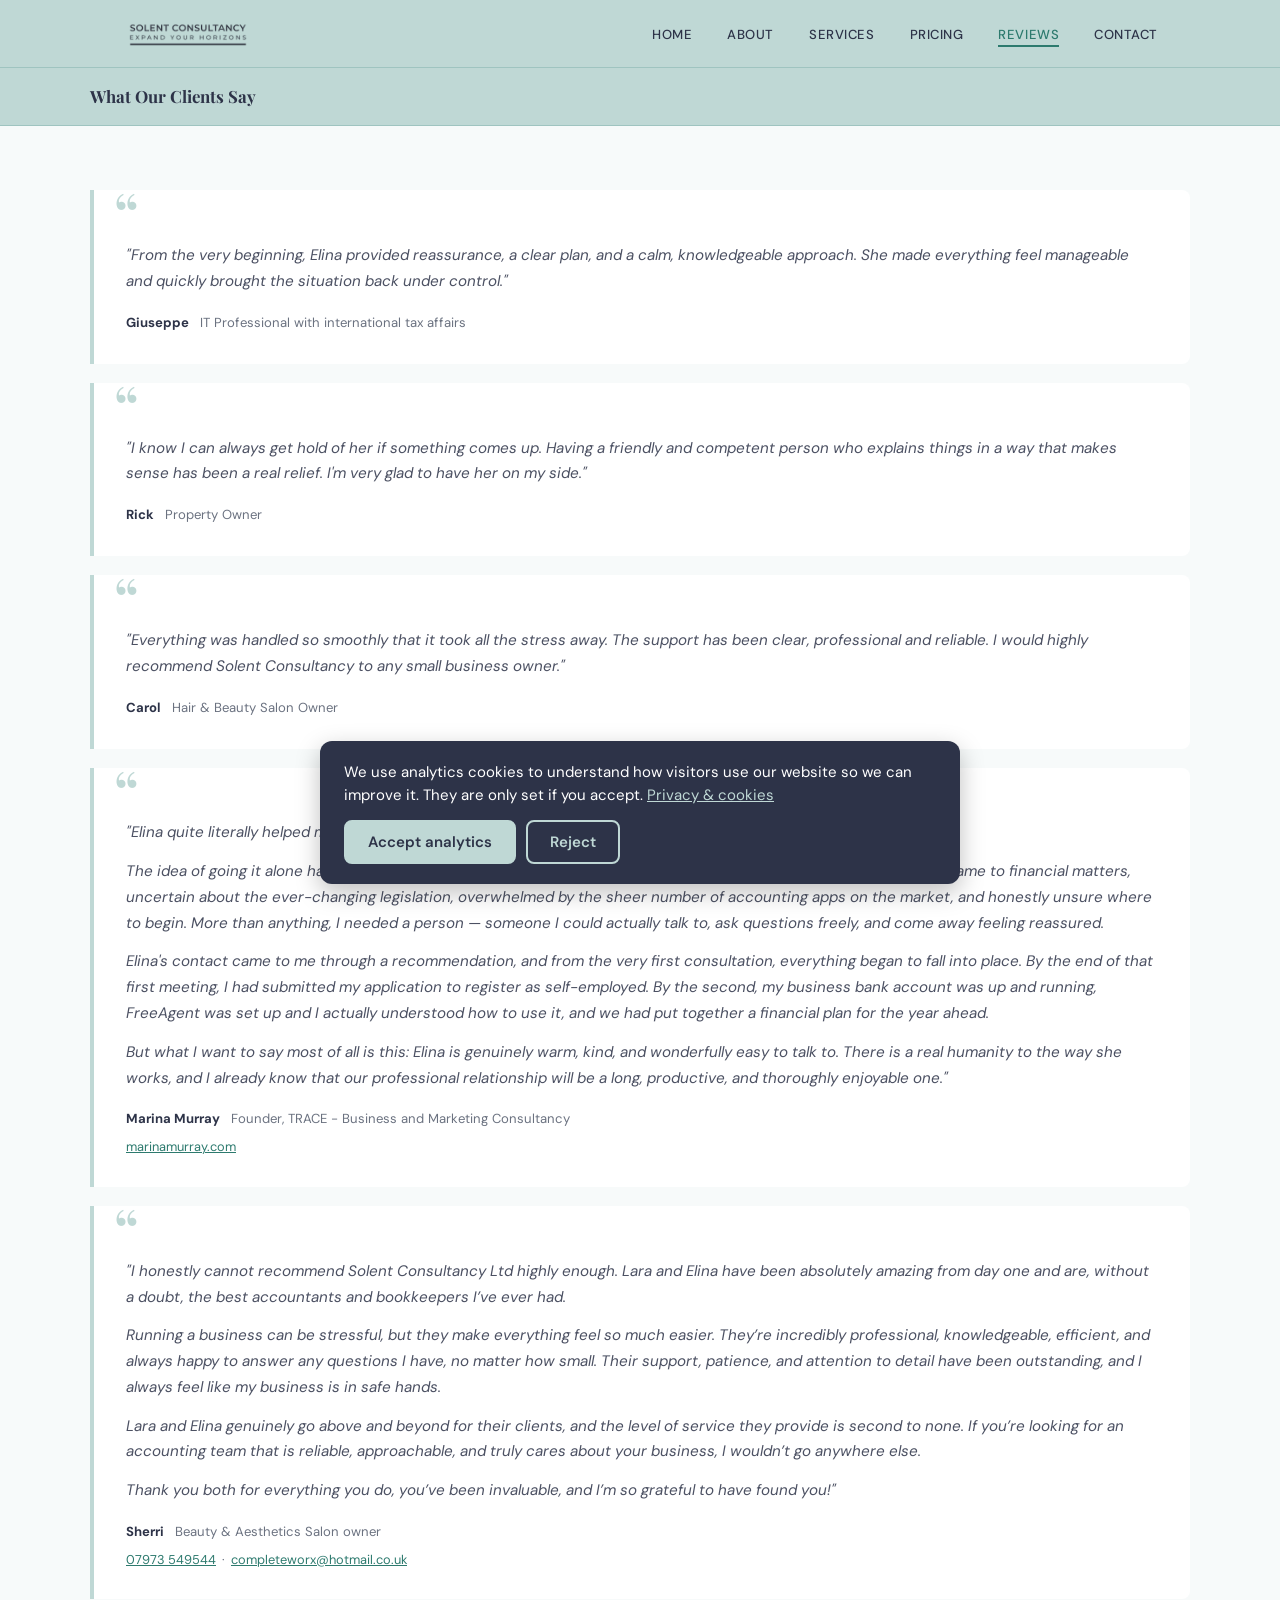
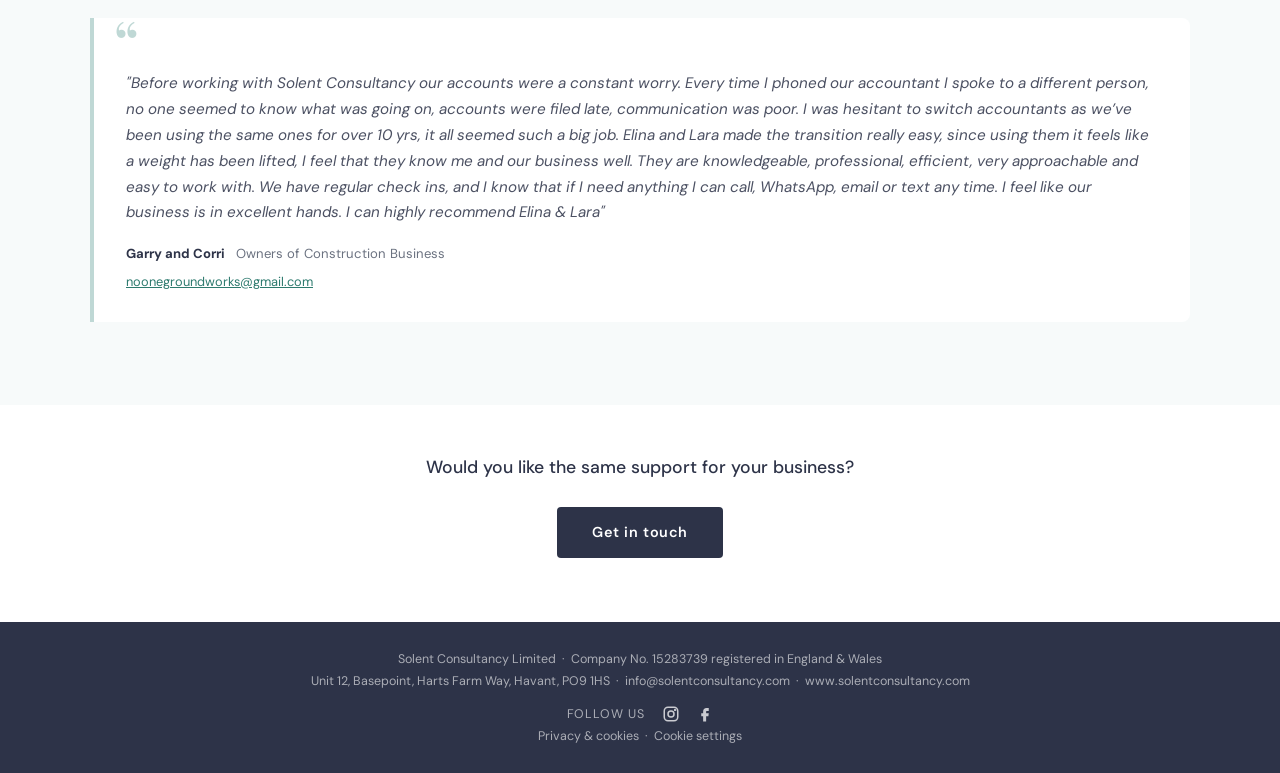
<file: reviews.html>
<!DOCTYPE html>
<html lang="en">
<head>
  <script src="js/analytics.js"></script>
  <meta charset="UTF-8" />
  <meta name="viewport" content="width=device-width, initial-scale=1.0" />
  <title>Client Reviews — Solent Consultancy</title>
  <link rel="canonical" href="https://solentconsultancy.com/reviews.html" />
  <link rel="stylesheet" href="css/style.css" />
</head>
<body>

  <nav>
    <div class="nav-inner">
      <a href="/" class="nav-logo"><img src="images/logo.png" alt="Solent Consultancy" /></a>
      <button class="nav-toggle" aria-label="Menu" onclick="toggleNav()">
        <span></span><span></span><span></span>
      </button>
      <ul class="nav-links" id="navLinks">
        <li><a href="/">Home</a></li>
        <li><a href="about.html">About</a></li>
        <li><a href="services.html">Services</a></li>
        <li><a href="pricing.html">Pricing</a></li>
        <li><a href="reviews.html" class="active">Reviews</a></li>
        <li><a href="contact.html">Contact</a></li>
      </ul>
    </div>
  </nav>

  <div class="page">

    <div class="page-header">
      <h1>What Our Clients Say</h1>
    </div>

    <section class="testimonials">
      <div class="testimonials-inner">
        <div class="testimonial">
          <p>"From the very beginning, Elina provided reassurance, a clear plan, and a calm, knowledgeable approach. She made everything feel manageable and quickly brought the situation back under control."</p>
          <cite>Giuseppe <span>IT Professional with international tax affairs</span></cite>
        </div>
        <div class="testimonial">
          <p>"I know I can always get hold of her if something comes up. Having a friendly and competent person who explains things in a way that makes sense has been a real relief. I'm very glad to have her on my side."</p>
          <cite>Rick <span>Property Owner</span></cite>
        </div>
        <div class="testimonial">
          <p>"Everything was handled so smoothly that it took all the stress away. The support has been clear, professional and reliable. I would highly recommend Solent Consultancy to any small business owner."</p>
          <cite>Carol <span>Hair &amp; Beauty Salon Owner</span></cite>
        </div>
        <div class="testimonial">
          <p>"Elina quite literally helped me open my business.</p>
          <p>The idea of going it alone had been with me for a long time — but I kept holding myself back. I felt vulnerable when it came to financial matters, uncertain about the ever-changing legislation, overwhelmed by the sheer number of accounting apps on the market, and honestly unsure where to begin. More than anything, I needed a person — someone I could actually talk to, ask questions freely, and come away feeling reassured.</p>
          <p>Elina's contact came to me through a recommendation, and from the very first consultation, everything began to fall into place. By the end of that first meeting, I had submitted my application to register as self-employed. By the second, my business bank account was up and running, FreeAgent was set up and I actually understood how to use it, and we had put together a financial plan for the year ahead.</p>
          <p>But what I want to say most of all is this: Elina is genuinely warm, kind, and wonderfully easy to talk to. There is a real humanity to the way she works, and I already know that our professional relationship will be a long, productive, and thoroughly enjoyable one."</p>
          <cite>Marina Murray <span>Founder, TRACE - Business and Marketing Consultancy</span><span class="t-contact"><a href="https://marinamurray.com" target="_blank" rel="noopener">marinamurray.com</a></span></cite>
        </div>
        <div class="testimonial">
          <p>"I honestly cannot recommend Solent Consultancy Ltd highly enough. Lara and Elina have been absolutely amazing from day one and are, without a doubt, the best accountants and bookkeepers I’ve ever had.</p>
          <p>Running a business can be stressful, but they make everything feel so much easier. They’re incredibly professional, knowledgeable, efficient, and always happy to answer any questions I have, no matter how small. Their support, patience, and attention to detail have been outstanding, and I always feel like my business is in safe hands.</p>
          <p>Lara and Elina genuinely go above and beyond for their clients, and the level of service they provide is second to none. If you’re looking for an accounting team that is reliable, approachable, and truly cares about your business, I wouldn’t go anywhere else.</p>
          <p>Thank you both for everything you do, you’ve been invaluable, and I’m so grateful to have found you!"</p>
          <cite>Sherri <span>Beauty &amp; Aesthetics Salon owner</span><span class="t-contact"><a href="tel:07973549544">07973 549544</a> &nbsp;·&nbsp; <a href="mailto:completeworx@hotmail.co.uk">completeworx@hotmail.co.uk</a></span></cite>
        </div>
        <div class="testimonial">
          <p>"Before working with Solent Consultancy our accounts were a constant worry. Every time I phoned our accountant I spoke to a different person, no one seemed to know what was going on, accounts were filed late, communication was poor. I was hesitant to switch accountants as we’ve been using the same ones for over 10 yrs, it all seemed such a big job. Elina and Lara made the transition really easy, since using them it feels like a weight has been lifted, I feel that they know me and our business well. They are knowledgeable, professional, efficient, very approachable and easy to work with. We have regular check ins, and I know that if I need anything I can call, WhatsApp, email or text any time. I feel like our business is in excellent hands. I can highly recommend Elina &amp; Lara"</p>
          <cite>Garry and Corri <span>Owners of Construction Business</span><span class="t-contact"><a href="mailto:noonegroundworks@gmail.com">noonegroundworks@gmail.com</a></span></cite>
        </div>
      </div>
    </section>

    <div style="text-align:center;margin:3rem auto 4rem;max-width:640px;">
      <p style="font-size:1.1rem;color:var(--navy);font-weight:500;margin-bottom:1.5rem;">Would you like the same support for your business?</p>
      <a href="contact.html" class="btn">Get in touch</a>
    </div>

  </div>

  <footer>
    Solent Consultancy Limited &nbsp;·&nbsp; Company No. 15283739 registered in England &amp; Wales<br>
    Unit 12, Basepoint, Harts Farm Way, Havant, PO9 1HS &nbsp;·&nbsp;
    <a href="mailto:info@solentconsultancy.com">info@solentconsultancy.com</a> &nbsp;·&nbsp;
    <a href="https://www.solentconsultancy.com">www.solentconsultancy.com</a>
    <div class="footer-social"><span>Follow us</span><a href="https://www.instagram.com/solentconsultancyltd/" target="_blank" rel="noopener" aria-label="Solent Consultancy on Instagram"><svg width="18" height="18" viewBox="0 0 24 24" fill="none" stroke="currentColor" stroke-width="2" stroke-linecap="round" stroke-linejoin="round" aria-hidden="true"><rect x="3" y="3" width="18" height="18" rx="5"/><circle cx="12" cy="12" r="4"/><circle cx="17.5" cy="6.5" r="0.6" fill="currentColor"/></svg></a><a href="https://www.facebook.com/profile.php?id=61590915535217" target="_blank" rel="noopener" aria-label="Solent Consultancy on Facebook"><svg width="18" height="18" viewBox="0 0 24 24" fill="currentColor" aria-hidden="true"><path d="M14 8h3V4h-3c-2.8 0-4.5 1.8-4.5 4.6V11H7v4h2.5v7h4v-7h3l.5-4h-3.5V8.8c0-.5.3-.8.5-.8z"/></svg></a></div>
  </footer>

  <script src="js/main.js"></script>
</body>
</html>
</file>
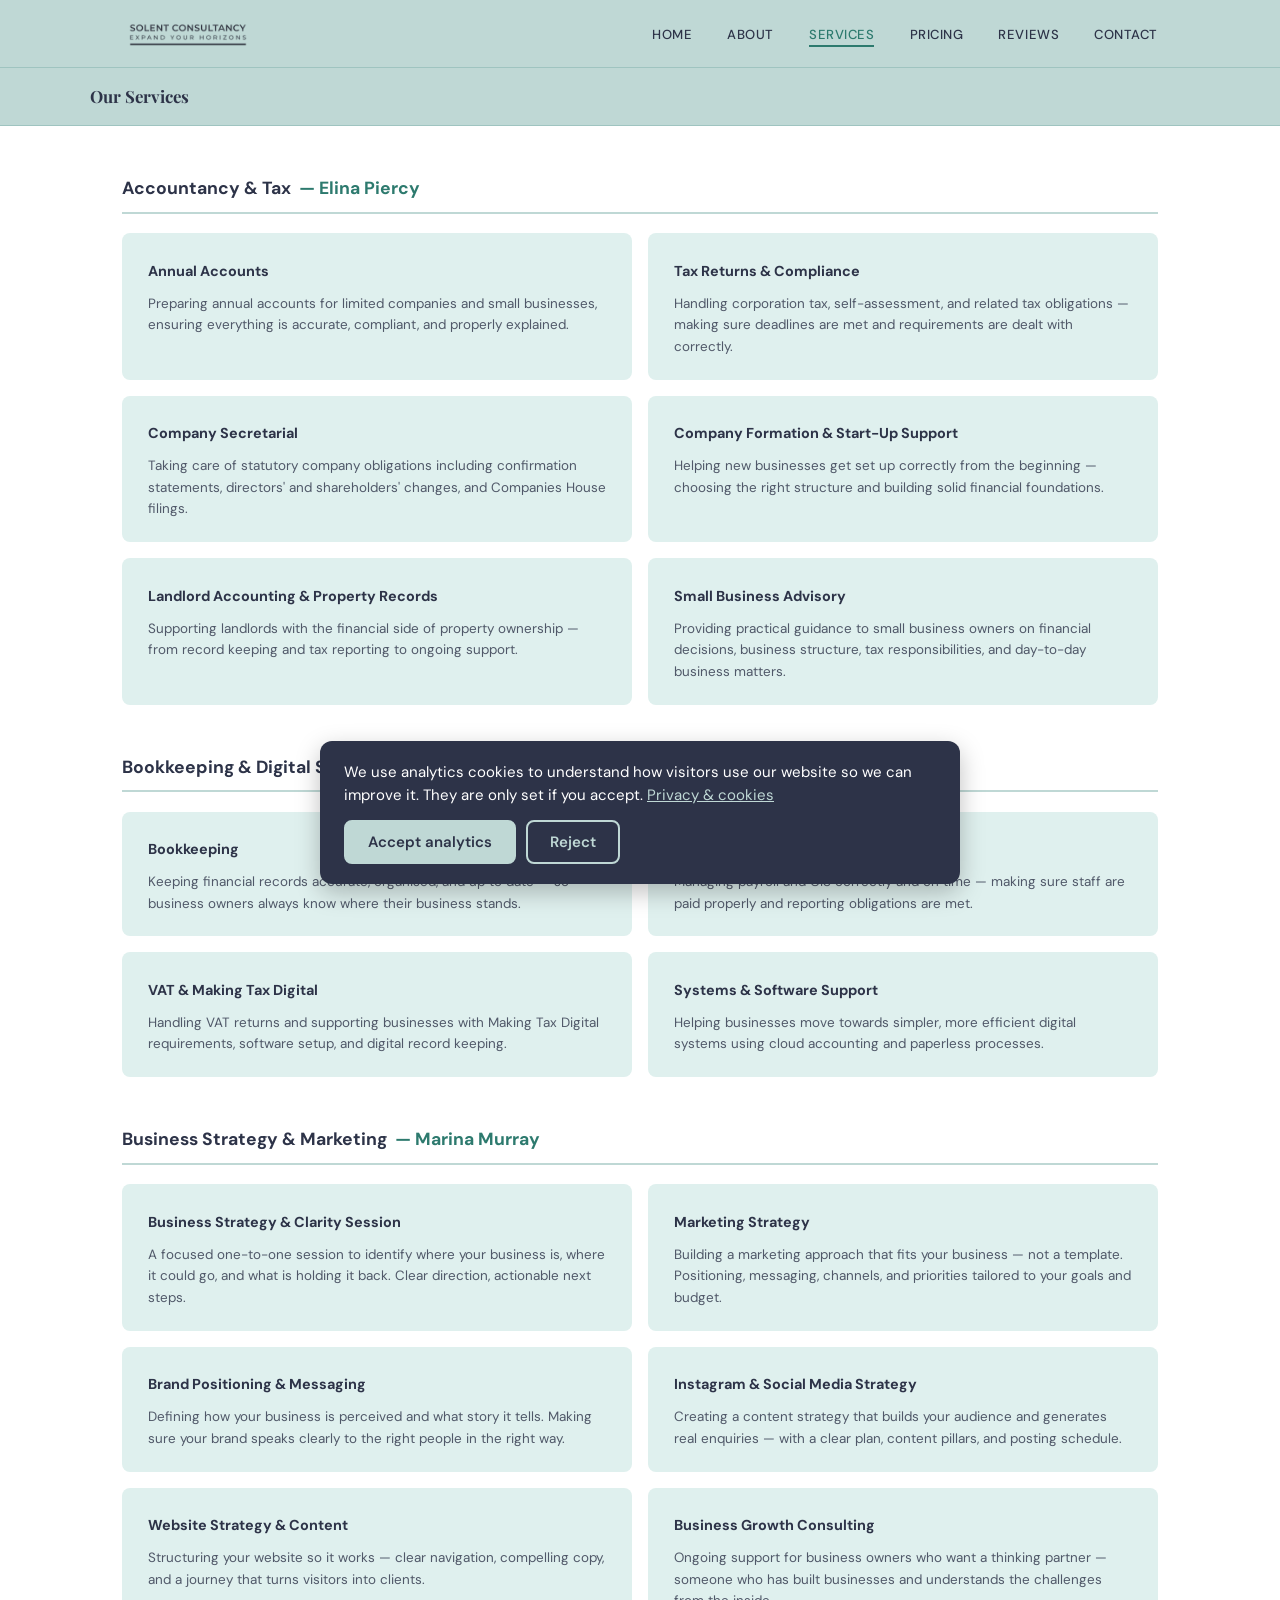
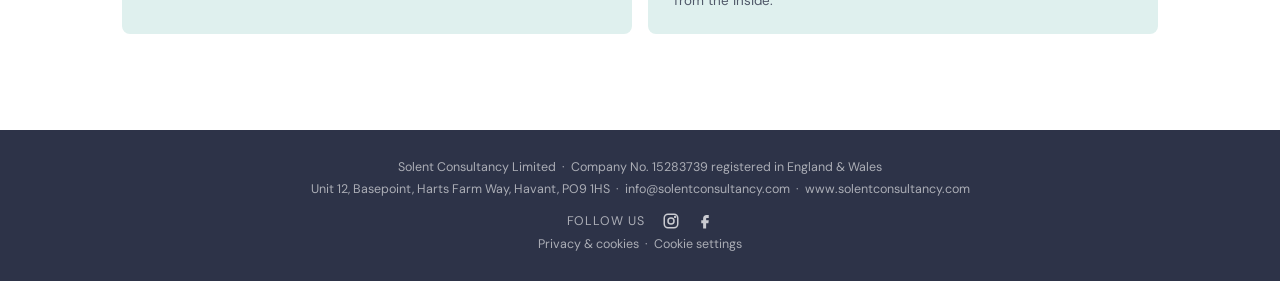
<file: services.html>
<!DOCTYPE html>
<html lang="en">
<head>
  <script src="js/analytics.js"></script>
  <meta charset="UTF-8" />
  <meta name="viewport" content="width=device-width, initial-scale=1.0" />
  <title>Our Services — Solent Consultancy</title>
  <link rel="canonical" href="https://solentconsultancy.com/services.html" />
  <link rel="stylesheet" href="css/style.css" />
</head>
<body>

  <nav>
    <div class="nav-inner">
      <a href="/" class="nav-logo"><img src="images/logo.png" alt="Solent Consultancy" /></a>
      <button class="nav-toggle" aria-label="Menu" onclick="toggleNav()">
        <span></span><span></span><span></span>
      </button>
      <ul class="nav-links" id="navLinks">
        <li><a href="/">Home</a></li>
        <li><a href="about.html">About</a></li>
        <li><a href="services.html" class="active">Services</a></li>
        <li><a href="pricing.html">Pricing</a></li>
        <li><a href="reviews.html">Reviews</a></li>
        <li><a href="contact.html">Contact</a></li>
      </ul>
    </div>
  </nav>

  <div class="page">

    <div class="page-header">
      <h1>Our Services</h1>
    </div>

    <div class="services-section">

      <!-- ELINA -->
      <div class="services-group">
        <h2 class="services-group-title">Accountancy &amp; Tax &nbsp;<span>— Elina Piercy</span></h2>
        <div class="services-grid">
          <div class="service-card">
            <h4>Annual Accounts</h4>
            <p>Preparing annual accounts for limited companies and small businesses, ensuring everything is accurate, compliant, and properly explained.</p>
          </div>
          <div class="service-card">
            <h4>Tax Returns &amp; Compliance</h4>
            <p>Handling corporation tax, self-assessment, and related tax obligations — making sure deadlines are met and requirements are dealt with correctly.</p>
          </div>
          <div class="service-card">
            <h4>Company Secretarial</h4>
            <p>Taking care of statutory company obligations including confirmation statements, directors' and shareholders' changes, and Companies House filings.</p>
          </div>
          <div class="service-card">
            <h4>Company Formation &amp; Start-Up Support</h4>
            <p>Helping new businesses get set up correctly from the beginning — choosing the right structure and building solid financial foundations.</p>
          </div>
          <div class="service-card">
            <h4>Landlord Accounting &amp; Property Records</h4>
            <p>Supporting landlords with the financial side of property ownership — from record keeping and tax reporting to ongoing support.</p>
          </div>
          <div class="service-card">
            <h4>Small Business Advisory</h4>
            <p>Providing practical guidance to small business owners on financial decisions, business structure, tax responsibilities, and day-to-day business matters.</p>
          </div>
        </div>
      </div>

      <!-- LARA -->
      <div class="services-group">
        <h2 class="services-group-title">Bookkeeping &amp; Digital Support &nbsp;<span>— Lara Bouchier</span></h2>
        <div class="services-grid">
          <div class="service-card">
            <h4>Bookkeeping</h4>
            <p>Keeping financial records accurate, organised, and up to date — so business owners always know where their business stands.</p>
          </div>
          <div class="service-card">
            <h4>Payroll &amp; CIS</h4>
            <p>Managing payroll and CIS correctly and on time — making sure staff are paid properly and reporting obligations are met.</p>
          </div>
          <div class="service-card">
            <h4>VAT &amp; Making Tax Digital</h4>
            <p>Handling VAT returns and supporting businesses with Making Tax Digital requirements, software setup, and digital record keeping.</p>
          </div>
          <div class="service-card">
            <h4>Systems &amp; Software Support</h4>
            <p>Helping businesses move towards simpler, more efficient digital systems using cloud accounting and paperless processes.</p>
          </div>
        </div>
      </div>

      <!-- MARINA -->
      <div class="services-group">
        <h2 class="services-group-title">Business Strategy &amp; Marketing &nbsp;<span>— Marina Murray</span></h2>
        <div class="services-grid">
          <div class="service-card">
            <h4>Business Strategy &amp; Clarity Session</h4>
            <p>A focused one-to-one session to identify where your business is, where it could go, and what is holding it back. Clear direction, actionable next steps.</p>
          </div>
          <div class="service-card">
            <h4>Marketing Strategy</h4>
            <p>Building a marketing approach that fits your business — not a template. Positioning, messaging, channels, and priorities tailored to your goals and budget.</p>
          </div>
          <div class="service-card">
            <h4>Brand Positioning &amp; Messaging</h4>
            <p>Defining how your business is perceived and what story it tells. Making sure your brand speaks clearly to the right people in the right way.</p>
          </div>
          <div class="service-card">
            <h4>Instagram &amp; Social Media Strategy</h4>
            <p>Creating a content strategy that builds your audience and generates real enquiries — with a clear plan, content pillars, and posting schedule.</p>
          </div>
          <div class="service-card">
            <h4>Website Strategy &amp; Content</h4>
            <p>Structuring your website so it works — clear navigation, compelling copy, and a journey that turns visitors into clients.</p>
          </div>
          <div class="service-card">
            <h4>Business Growth Consulting</h4>
            <p>Ongoing support for business owners who want a thinking partner — someone who has built businesses and understands the challenges from the inside.</p>
          </div>
        </div>
      </div>

    </div>
  </div>

  <footer>
    Solent Consultancy Limited &nbsp;·&nbsp; Company No. 15283739 registered in England &amp; Wales<br>
    Unit 12, Basepoint, Harts Farm Way, Havant, PO9 1HS &nbsp;·&nbsp;
    <a href="mailto:info@solentconsultancy.com">info@solentconsultancy.com</a> &nbsp;·&nbsp;
    <a href="https://www.solentconsultancy.com">www.solentconsultancy.com</a>
    <div class="footer-social"><span>Follow us</span><a href="https://www.instagram.com/solentconsultancyltd/" target="_blank" rel="noopener" aria-label="Solent Consultancy on Instagram"><svg width="18" height="18" viewBox="0 0 24 24" fill="none" stroke="currentColor" stroke-width="2" stroke-linecap="round" stroke-linejoin="round" aria-hidden="true"><rect x="3" y="3" width="18" height="18" rx="5"/><circle cx="12" cy="12" r="4"/><circle cx="17.5" cy="6.5" r="0.6" fill="currentColor"/></svg></a><a href="https://www.facebook.com/profile.php?id=61590915535217" target="_blank" rel="noopener" aria-label="Solent Consultancy on Facebook"><svg width="18" height="18" viewBox="0 0 24 24" fill="currentColor" aria-hidden="true"><path d="M14 8h3V4h-3c-2.8 0-4.5 1.8-4.5 4.6V11H7v4h2.5v7h4v-7h3l.5-4h-3.5V8.8c0-.5.3-.8.5-.8z"/></svg></a></div>
  </footer>

  <script src="js/main.js"></script>
</body>
</html>
</file>
<file: css/style.css>
/* ===================================
   SOLENT CONSULTANCY — MAIN STYLESHEET
   =================================== */

@import url('https://fonts.googleapis.com/css2?family=Playfair+Display:wght@400;600;700&family=DM+Sans:wght@300;400;500;600&display=swap');

:root {
  --mint:        #bfd8d5;
  --mint-light:  #dff0ee;
  --mint-dark:   #9fc4c0;
  --navy:        #2d3348;
  --teal:        #2d7a6e;
  --white:       #ffffff;
  --off-white:   #f7fafa;
  --grey-light:  #e8f0ef;
  --grey-text:   #6b7280;
  --font-display: 'Playfair Display', serif;
  --font-body:    'DM Sans', sans-serif;
  --max-w:       1100px;
  --nav-h:       68px;
}

*, *::before, *::after { box-sizing: border-box; margin: 0; padding: 0; }

html { scroll-behavior: smooth; }

body {
  font-family: var(--font-body);
  color: var(--navy);
  background: var(--white);
  line-height: 1.7;
  -webkit-font-smoothing: antialiased;
}

img { max-width: 100%; display: block; }
a  { color: inherit; text-decoration: none; }

/* ===== NAVIGATION ===== */
nav {
  position: fixed;
  top: 0; left: 0; right: 0;
  height: var(--nav-h);
  background: var(--mint);
  display: flex;
  align-items: center;
  z-index: 100;
  border-bottom: 1px solid var(--mint-dark);
}

.nav-inner {
  max-width: var(--max-w);
  margin: 0 auto;
  padding: 0 2rem;
  width: 100%;
  display: flex;
  align-items: center;
  justify-content: space-between;
}

.nav-logo img {
  height: 40px;
  width: auto;
}

.nav-links {
  display: flex;
  gap: 2.2rem;
  list-style: none;
}

.nav-links a {
  font-size: 0.82rem;
  font-weight: 500;
  letter-spacing: 0.04em;
  color: var(--navy);
  text-transform: uppercase;
  padding-bottom: 2px;
  border-bottom: 2px solid transparent;
  transition: border-color 0.2s, color 0.2s;
}

.nav-links a:hover,
.nav-links a.active {
  color: var(--teal);
  border-bottom-color: var(--teal);
}

/* Hamburger */
.nav-toggle {
  display: none;
  flex-direction: column;
  gap: 5px;
  cursor: pointer;
  background: none;
  border: none;
  padding: 4px;
}

.nav-toggle span {
  display: block;
  width: 24px;
  height: 2px;
  background: var(--navy);
  border-radius: 2px;
  transition: transform 0.3s, opacity 0.3s;
}

/* ===== PAGE WRAPPER ===== */
.page {
  padding-top: var(--nav-h);
  min-height: 100vh;
}

/* ===== HERO ===== */
.hero {
  background: var(--mint);
  padding: 6rem 2rem 5rem;
  text-align: center;
}

.hero h1 {
  font-family: var(--font-display);
  font-size: clamp(2.2rem, 5vw, 3.6rem);
  font-weight: 700;
  color: var(--navy);
  line-height: 1.2;
  max-width: 640px;
  margin: 0 auto 1.2rem;
}

.hero p {
  font-size: 1.05rem;
  color: var(--navy);
  opacity: 0.8;
  margin-bottom: 2.4rem;
  letter-spacing: 0.02em;
}

.btn {
  display: inline-block;
  background: var(--navy);
  color: var(--white);
  padding: 0.85rem 2.2rem;
  border-radius: 4px;
  font-weight: 600;
  font-size: 0.9rem;
  letter-spacing: 0.04em;
  transition: background 0.2s, transform 0.15s;
  cursor: pointer;
  border: none;
}

.btn:hover { background: var(--teal); transform: translateY(-1px); }

.btn-outline {
  background: transparent;
  border: 2px solid var(--navy);
  color: var(--navy);
}

.btn-outline:hover { background: var(--navy); color: var(--white); }

/* ===== MEET THE TEAM (homepage) ===== */
.team-strip {
  padding: 4rem 2rem;
  background: var(--white);
}

.section-label {
  text-align: center;
  font-family: var(--font-body);
  font-size: 1.7rem;
  font-weight: 700;
  color: var(--navy);
  margin-bottom: 0.5rem;
}

.section-rule {
  width: 60px;
  height: 2px;
  background: var(--teal);
  margin: 0 auto 3rem;
}

.team-grid {
  display: grid;
  grid-template-columns: repeat(3, 1fr);
  gap: 2rem;
  max-width: var(--max-w);
  margin: 0 auto;
}

.team-card {
  text-align: center;
  cursor: pointer;
}

.team-card img {
  width: 260px;
  max-width: 100%;
  height: auto;
  aspect-ratio: 1 / 1;
  object-fit: cover;
  border-radius: 50%;
  margin: 0 auto 1rem;
  border: 4px solid var(--mint);
  transition: border-color 0.25s, transform 0.25s;
}

.team-card:hover img {
  border-color: var(--teal);
  transform: translateY(-4px);
}

.team-card h3 {
  font-family: var(--font-display);
  font-size: 1.05rem;
  font-weight: 700;
  color: var(--navy);
  margin-bottom: 0.25rem;
}

.team-card p {
  font-size: 0.82rem;
  color: var(--teal);
  font-weight: 500;
}

/* ===== INTRO TEXT (homepage) ===== */
.intro {
  background: var(--off-white);
  padding: 4rem 2rem;
  text-align: center;
}

.intro-inner {
  max-width: 780px;
  margin: 0 auto;
}

.intro h2 {
  font-family: var(--font-display);
  font-size: 1.5rem;
  font-weight: 700;
  color: var(--navy);
  margin-bottom: 1.5rem;
  line-height: 1.35;
}

.intro p {
  color: var(--navy);
  opacity: 0.85;
  margin-bottom: 1rem;
  font-size: 0.97rem;
}

/* ===== PAGE HEADER BAND ===== */
.page-header {
  background: var(--mint);
  padding: 0.9rem 2rem;
  border-bottom: 1px solid var(--mint-dark);
}

.page-header h1 {
  font-family: var(--font-display);
  font-size: 1.05rem;
  font-weight: 700;
  color: var(--navy);
  max-width: var(--max-w);
  margin: 0 auto;
}

/* ===== ABOUT PAGE ===== */
.about-section {
  max-width: var(--max-w);
  margin: 0 auto;
  padding: 3.5rem 2rem;
  display: grid;
  grid-template-columns: 320px 1fr;
  gap: 3.5rem;
  align-items: start;
}

.about-photo {
  width: 100%;
  aspect-ratio: 3/4;
  object-fit: cover;
  border-radius: 6px;
  box-shadow: 0 8px 32px rgba(45,51,72,0.12);
}

.about-text h2 {
  font-family: var(--font-display);
  font-size: 2rem;
  font-weight: 700;
  color: var(--navy);
  margin-bottom: 0.3rem;
}

.about-text .role {
  font-size: 0.9rem;
  color: var(--teal);
  font-weight: 600;
  letter-spacing: 0.03em;
  padding-bottom: 1rem;
  margin-bottom: 1rem;
  border-bottom: 1px solid var(--mint);
}

.about-text p {
  font-size: 0.95rem;
  color: var(--navy);
  opacity: 0.88;
  margin-bottom: 0.9rem;
}

.about-text p:last-child {
  font-style: italic;
  opacity: 0.7;
}

/* ===== SERVICES PAGE ===== */
.services-section {
  max-width: var(--max-w);
  margin: 0 auto;
  padding: 3rem 2rem;
}

.services-group {
  margin-bottom: 3rem;
}

.services-group-title {
  font-family: var(--font-body);
  font-size: 1.1rem;
  font-weight: 700;
  color: var(--navy);
  margin-bottom: 1.2rem;
  padding-bottom: 0.5rem;
  border-bottom: 2px solid var(--mint);
}

.services-group-title span {
  color: var(--teal);
}

.services-grid {
  display: grid;
  grid-template-columns: repeat(2, 1fr);
  gap: 1rem;
}

.service-card {
  background: var(--mint-light);
  border-radius: 8px;
  padding: 1.4rem 1.6rem;
  border-top: 3px solid transparent;
  transition: border-color 0.2s, transform 0.2s;
}

.service-card:hover {
  border-top-color: var(--teal);
  transform: translateY(-2px);
}

.service-card h4 {
  font-size: 0.9rem;
  font-weight: 700;
  color: var(--navy);
  margin-bottom: 0.6rem;
}

.service-card p {
  font-size: 0.84rem;
  color: var(--navy);
  opacity: 0.8;
  line-height: 1.6;
}

/* ===== PRICING PAGE ===== */
.pricing-section {
  max-width: var(--max-w);
  margin: 0 auto;
  padding: 3rem 2rem;
}

.pricing-intro {
  text-align: center;
  font-size: 0.9rem;
  color: var(--grey-text);
  margin-bottom: 2.5rem;
}

.pricing-group-title {
  font-family: var(--font-display);
  font-size: 1.05rem;
  font-weight: 700;
  color: var(--navy);
  margin-bottom: 1.2rem;
}

.pricing-grid {
  display: grid;
  grid-template-columns: repeat(3, 1fr);
  gap: 1rem;
  margin-bottom: 0.8rem;
}

.pricing-card {
  background: var(--mint);
  border-radius: 8px;
  padding: 1.4rem 1.2rem;
  text-align: center;
}

.pricing-card .service-name {
  font-size: 0.88rem;
  font-weight: 700;
  color: var(--navy);
  margin-bottom: 0.5rem;
}

.pricing-card .price {
  font-size: 0.88rem;
  font-weight: 700;
  color: var(--teal);
}

.pricing-note {
  text-align: center;
  font-size: 0.82rem;
  color: var(--grey-text);
  margin: 1rem 0 2.8rem;
  font-style: italic;
}

/* Marketing pricing cards */
.marketing-grid {
  display: grid;
  grid-template-columns: repeat(3, 1fr);
  gap: 1rem;
  margin-bottom: 1.5rem;
}

.marketing-card {
  background: var(--mint);
  border-radius: 8px;
  padding: 1.6rem 1.4rem;
}

.marketing-card h4 {
  font-size: 0.9rem;
  font-weight: 700;
  color: var(--navy);
  margin-bottom: 0.4rem;
}

.marketing-card .price {
  font-size: 0.85rem;
  font-weight: 700;
  color: var(--teal);
  margin-bottom: 0.8rem;
}

.marketing-card p {
  font-size: 0.82rem;
  color: var(--navy);
  opacity: 0.8;
  line-height: 1.5;
}

/* ===== TESTIMONIALS ===== */
.testimonials {
  background: var(--off-white);
  padding: 4rem 2rem;
}

.testimonials-inner {
  max-width: var(--max-w);
  margin: 0 auto;
}

.testimonial {
  background: var(--white);
  border-left: 4px solid var(--mint);
  border-radius: 0 8px 8px 0;
  padding: 1.8rem 2rem;
  margin-bottom: 1.2rem;
  position: relative;
}

.testimonial::before {
  content: '\201C';
  font-family: var(--font-display);
  font-size: 4rem;
  color: var(--mint);
  position: absolute;
  top: -0.5rem;
  left: 1.2rem;
  line-height: 1;
}

.testimonial p {
  font-size: 0.95rem;
  font-style: italic;
  color: var(--navy);
  opacity: 0.85;
  margin-bottom: 0.8rem;
  padding-top: 1.5rem;
}

.testimonial cite {
  font-size: 0.82rem;
  font-style: normal;
  font-weight: 700;
  color: var(--navy);
}

.testimonial cite span {
  font-weight: 400;
  color: var(--grey-text);
  margin-left: 0.5rem;
}

.testimonial p + p { padding-top: 0; }

.testimonial cite .t-contact {
  display: block;
  margin: 0.3rem 0 0;
  font-size: 0.8rem;
}

.testimonial cite .t-contact a { color: var(--teal); text-decoration: underline; }

/* ===== PARTNERS ===== */
.partners {
  background: var(--white);
  padding: 4rem 2rem;
  text-align: center;
}

.partners-logos {
  display: flex;
  justify-content: center;
  align-items: center;
  gap: 3rem;
  flex-wrap: wrap;
  margin-top: 2rem;
}

.partners-logos img {
  height: 56px;
  width: auto;
  opacity: 0.85;
  transition: opacity 0.2s;
}

.partners-logos img:hover { opacity: 1; }

/* ===== CONTACT ===== */
.contact-section {
  max-width: var(--max-w);
  margin: 0 auto;
  padding: 3.5rem 2rem;
  display: grid;
  grid-template-columns: 1fr 1fr;
  gap: 4rem;
}

.contact-info h2 {
  font-family: var(--font-display);
  font-size: 1.8rem;
  font-weight: 700;
  color: var(--navy);
  margin-bottom: 0.5rem;
}

.contact-info .sub {
  color: var(--grey-text);
  font-size: 0.9rem;
  margin-bottom: 2rem;
}

.contact-detail {
  display: flex;
  flex-direction: column;
  gap: 1rem;
}

.contact-item {
  background: var(--mint-light);
  border-radius: 6px;
  padding: 0.9rem 1.2rem;
}

.contact-item .label {
  font-size: 0.72rem;
  font-weight: 700;
  letter-spacing: 0.08em;
  text-transform: uppercase;
  color: var(--teal);
  margin-bottom: 0.2rem;
}

.contact-item .value {
  font-size: 0.9rem;
  color: var(--navy);
  font-weight: 500;
}

/* Contact form */
.contact-form h2 {
  font-family: var(--font-display);
  font-size: 1.2rem;
  font-weight: 700;
  color: var(--navy);
  margin-bottom: 1.4rem;
}

.form-group {
  margin-bottom: 1rem;
}

.form-group input,
.form-group textarea {
  width: 100%;
  background: var(--off-white);
  border: 1px solid var(--mint-dark);
  border-radius: 5px;
  padding: 0.75rem 1rem;
  font-family: var(--font-body);
  font-size: 0.9rem;
  color: var(--navy);
  outline: none;
  transition: border-color 0.2s;
}

.form-group input::placeholder,
.form-group textarea::placeholder { color: var(--grey-text); }

.form-group input:focus,
.form-group textarea:focus { border-color: var(--teal); }

.form-group textarea { resize: vertical; min-height: 130px; }

/* ===== FOOTER ===== */
footer {
  background: var(--navy);
  color: rgba(255,255,255,0.6);
  text-align: center;
  padding: 1.6rem 2rem;
  font-size: 0.78rem;
  line-height: 1.8;
}

footer a { color: rgba(255,255,255,0.6); }
footer a:hover { color: var(--mint); }

.footer-social { display: flex; justify-content: center; align-items: center; gap: 1rem; margin-top: 0.6rem; }
.footer-social span { text-transform: uppercase; letter-spacing: 0.08em; }
.footer-social a { display: inline-flex; color: rgba(255,255,255,0.75); }
.footer-social a:hover { color: var(--mint); }

/* ===== RESPONSIVE ===== */
@media (max-width: 768px) {
  .nav-links { display: none; }
  .nav-links.open {
    display: flex;
    flex-direction: column;
    position: fixed;
    top: var(--nav-h);
    left: 0; right: 0;
    background: var(--mint);
    padding: 1.5rem 2rem;
    gap: 1.2rem;
    border-bottom: 1px solid var(--mint-dark);
    z-index: 99;
  }
  .nav-toggle { display: flex; }

  .team-grid { grid-template-columns: 1fr; }
  .about-section { grid-template-columns: 1fr; }
  .about-photo { max-width: 280px; margin: 0 auto; aspect-ratio: 1/1; }
  .services-grid { grid-template-columns: 1fr; }
  .pricing-grid { grid-template-columns: 1fr; }
  .marketing-grid { grid-template-columns: 1fr; }
  .contact-section { grid-template-columns: 1fr; gap: 2rem; }
}
</file>
